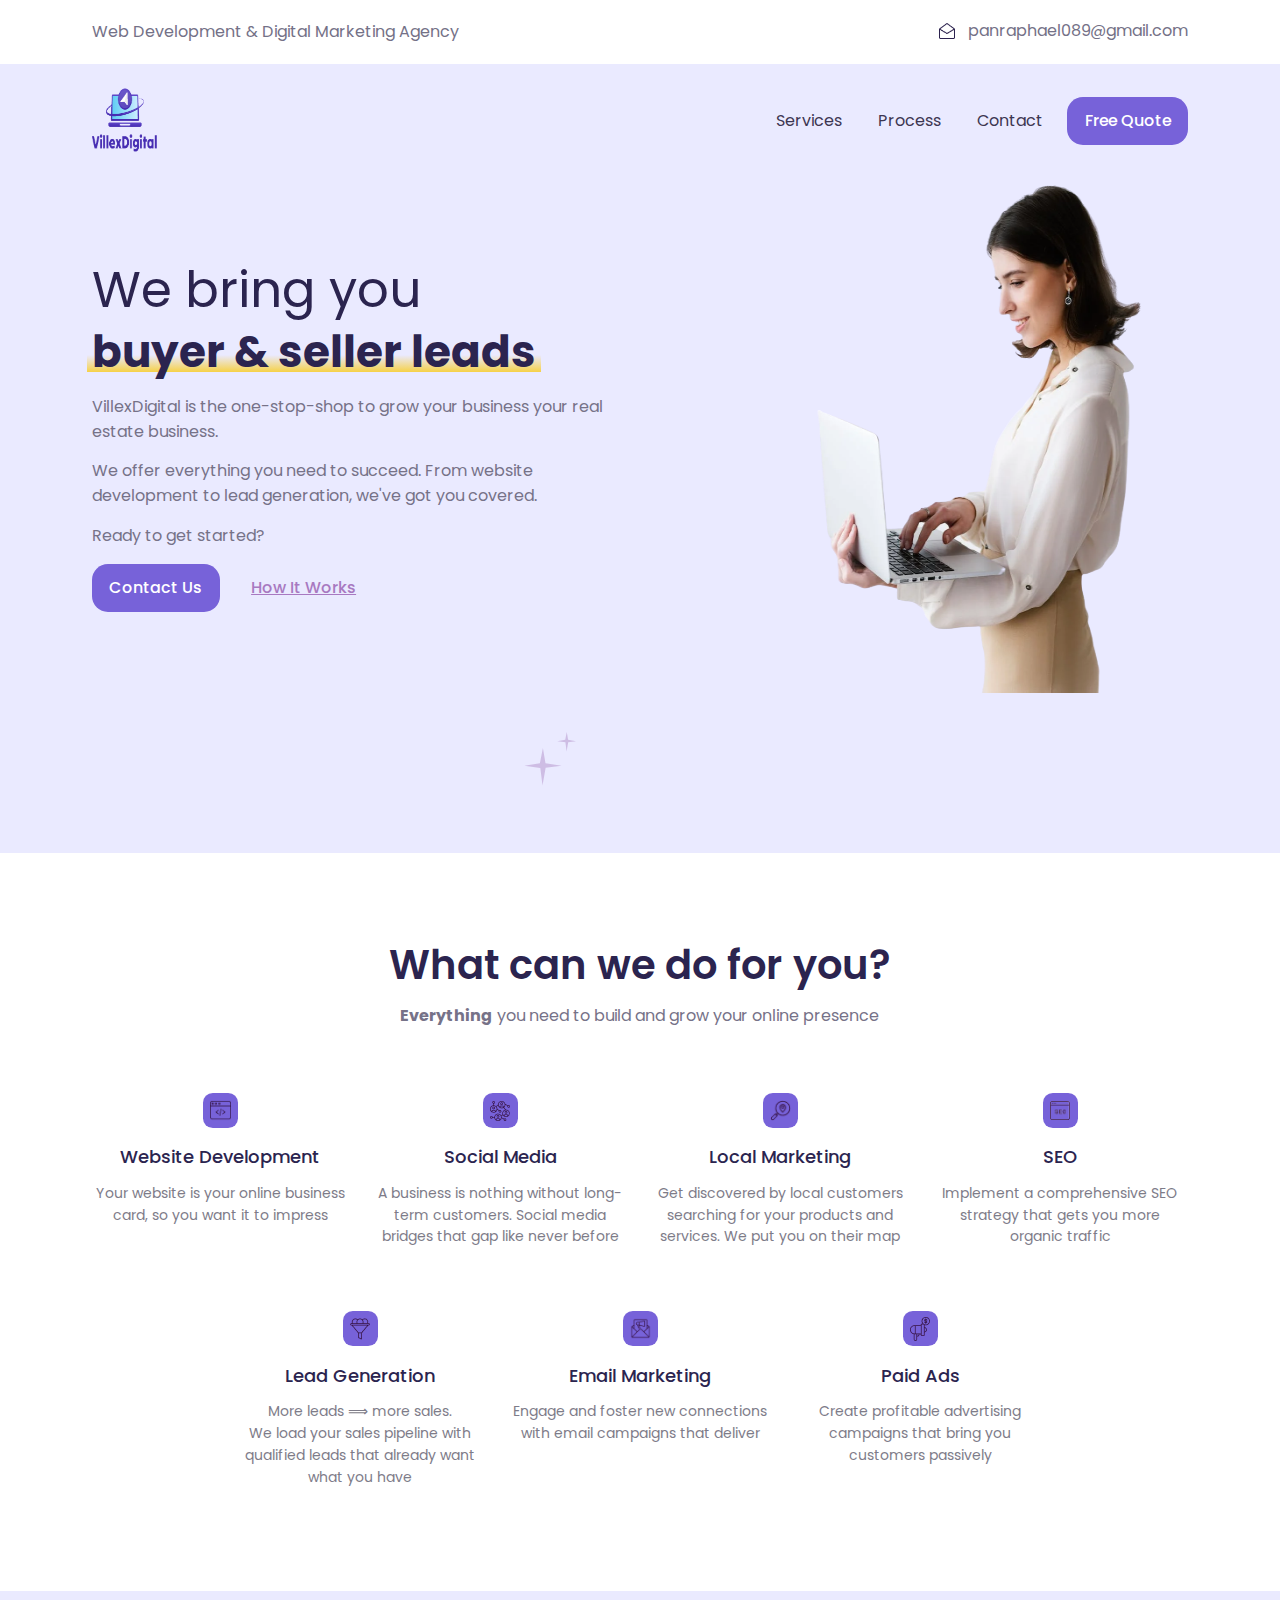
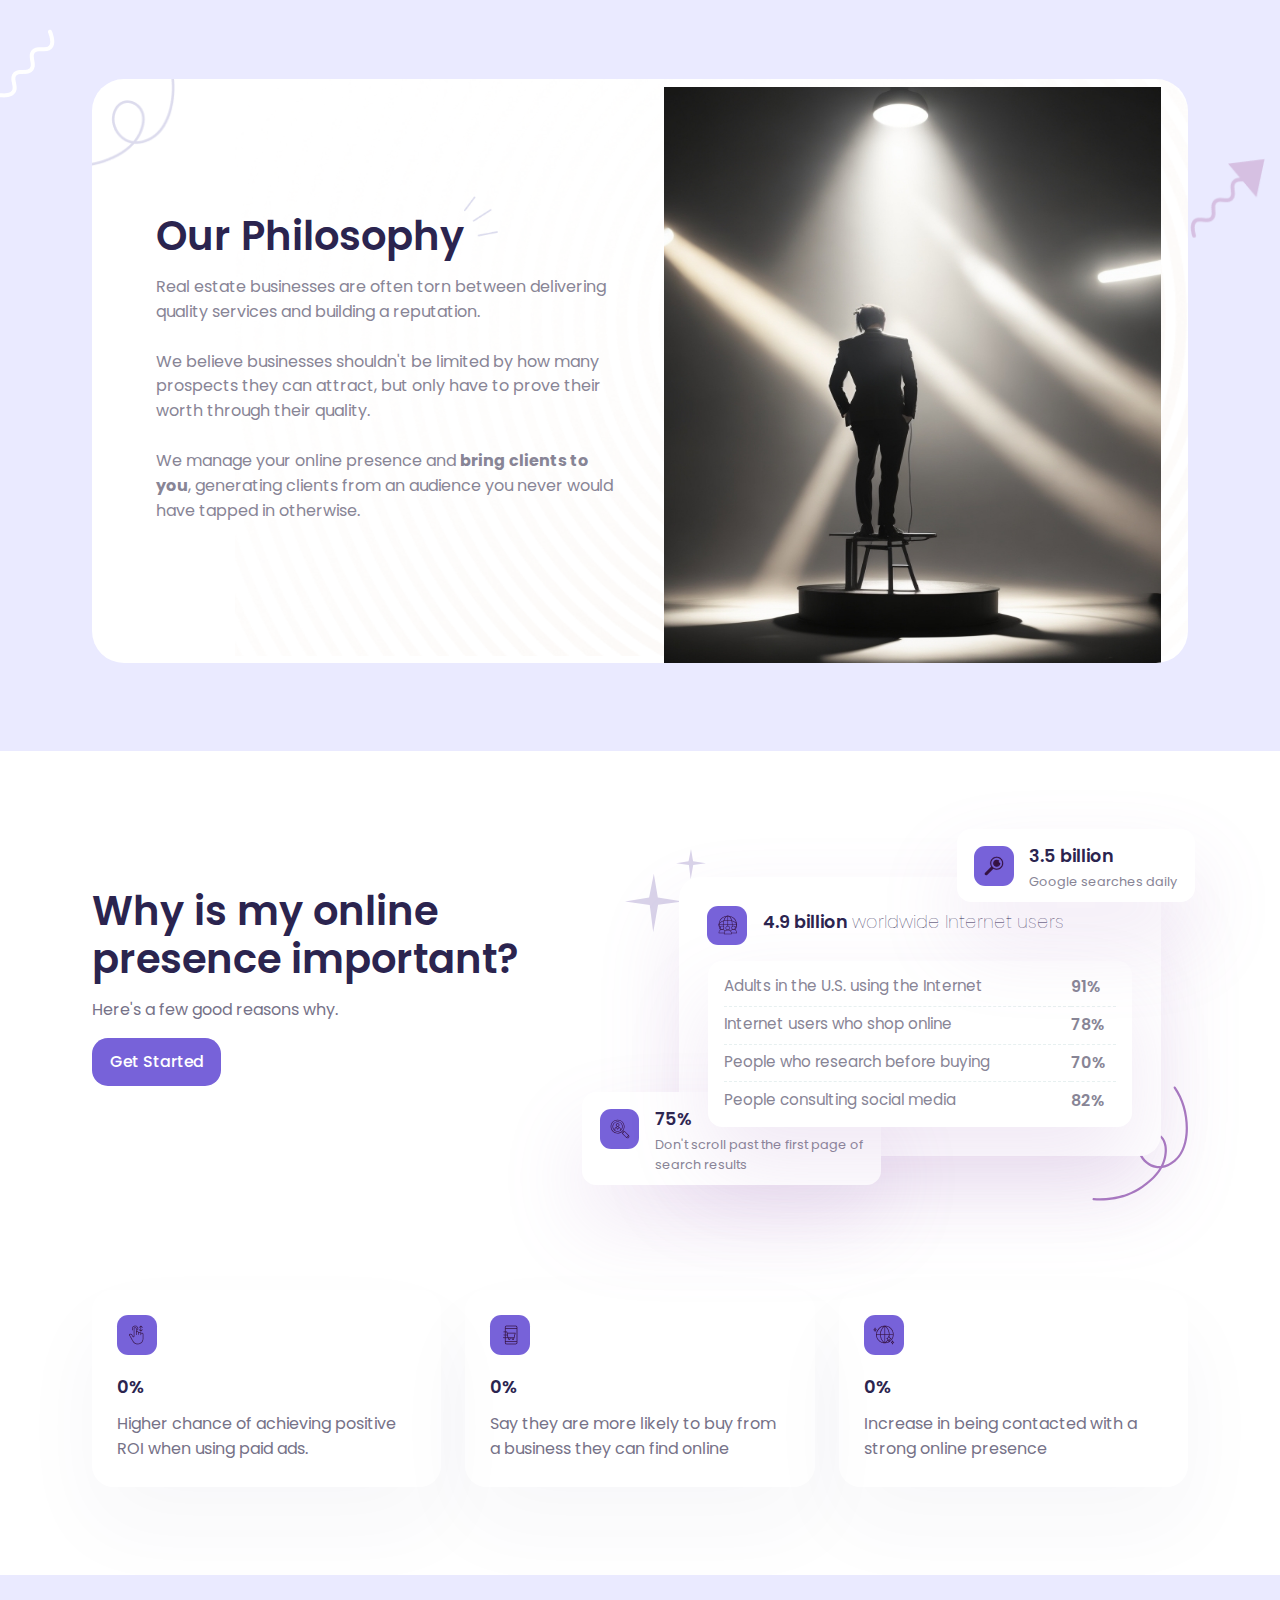
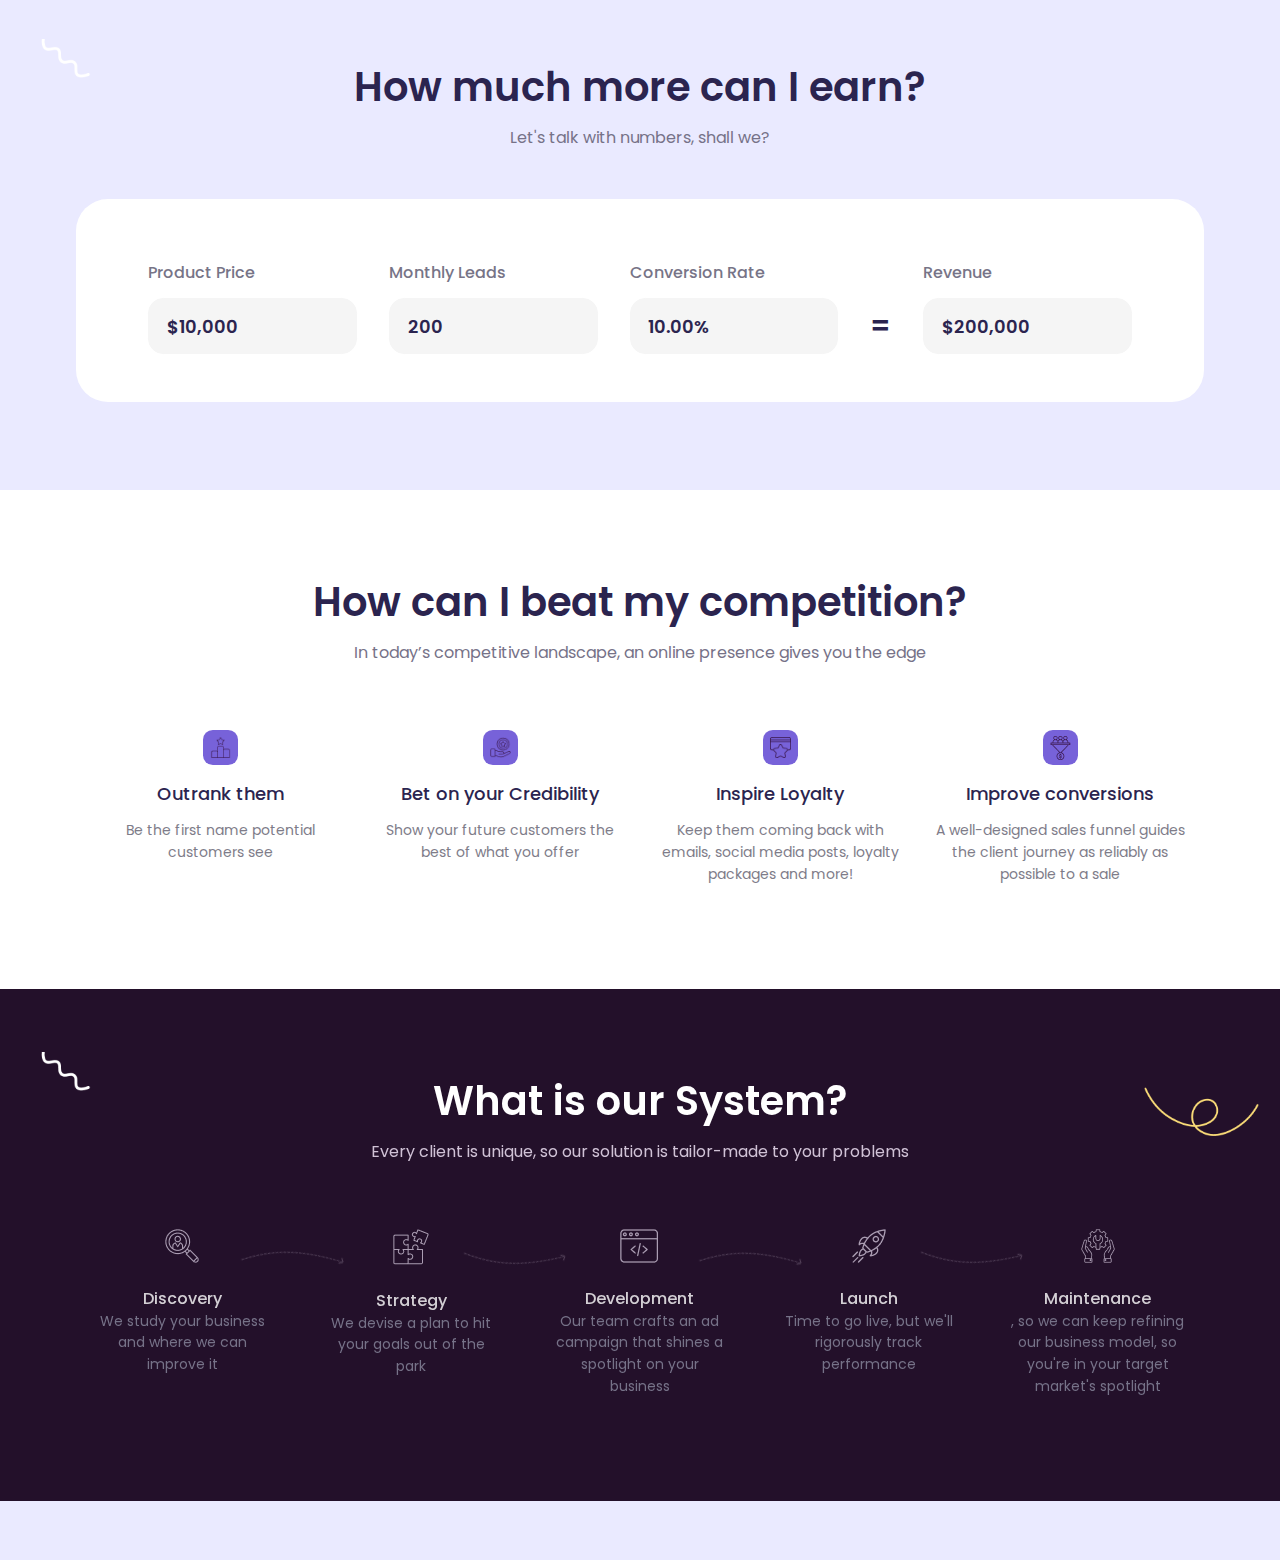
<file: index.html>
<html xmlns="http://www.w3.org/1999/xhtml" lang="en">

<head>
	<meta http-equiv="Content-Type" content="text/html; charset=utf-8" />
	<meta name="description" content="HTTrack is an easy-to-use website mirror utility. It allows you to download a World Wide website from the Internet to a local directory,building recursively all structures, getting html, images, and other files from the server to your computer. Links are rebuiltrelatively so that you can freely browse to the local site (works with any browser). You can mirror several sites together so that you can jump from one toanother. You can, also, update an existing mirror site, or resume an interrupted download. The robot is fully configurable, with an integrated help" />
	<meta name="keywords" content="httrack, HTTRACK, HTTrack, winhttrack, WINHTTRACK, WinHTTrack, offline browser, web mirror utility, aspirateur web, surf offline, web capture, www mirror utility, browse offline, local  site builder, website mirroring, aspirateur www, internet grabber, capture de site web, internet tool, hors connexion, unix, dos, windows 95, windows 98, solaris, ibm580, AIX 4.0, HTS, HTGet, web aspirator, web aspirateur, libre, GPL, GNU, free software" />
	<title>VillexDigital</title>
	<style type="text/css">
	<!--

body {
	margin: 0;  padding: 0;  margin-bottom: 15px;  margin-top: 8px;
	background: #77b;
}
body, td {
	font: 14px "Trebuchet MS", Verdana, Arial, Helvetica, sans-serif;
	}

#subTitle {
	background: #000;  color: #fff;  padding: 4px;  font-weight: bold; 
	}

#siteNavigation a, #siteNavigation .current {
	font-weight: bold;  color: #448;
	}
#siteNavigation a:link    { text-decoration: none; }
#siteNavigation a:visited { text-decoration: none; }

#siteNavigation .current { background-color: #ccd; }

#siteNavigation a:hover   { text-decoration: none;  background-color: #fff;  color: #000; }
#siteNavigation a:active  { text-decoration: none;  background-color: #ccc; }


a:link    { text-decoration: underline;  color: #00f; }
a:visited { text-decoration: underline;  color: #000; }
a:hover   { text-decoration: underline;  color: #c00; }
a:active  { text-decoration: underline; }

#pageContent {
	clear: both;
	border-bottom: 6px solid #000;
	padding: 10px;  padding-top: 20px;
	line-height: 1.65em;
	background-image: url(backblue.gif);
	background-repeat: no-repeat;
	background-position: top right;
	}

#pageContent, #siteNavigation {
	background-color: #ccd;
	}


.imgLeft  { float: left;   margin-right: 10px;  margin-bottom: 10px; }
.imgRight { float: right;  margin-left: 10px;   margin-bottom: 10px; }

hr { height: 1px;  color: #000;  background-color: #000;  margin-bottom: 15px; }

h1 { margin: 0;  font-weight: bold;  font-size: 2em; }
h2 { margin: 0;  font-weight: bold;  font-size: 1.6em; }
h3 { margin: 0;  font-weight: bold;  font-size: 1.3em; }
h4 { margin: 0;  font-weight: bold;  font-size: 1.18em; }

.blak { background-color: #000; }
.hide { display: none; }
.tableWidth { min-width: 400px; }

.tblRegular       { border-collapse: collapse; }
.tblRegular td    { padding: 6px;  background-image: url(fade.gif);  border: 2px solid #99c; }
.tblHeaderColor, .tblHeaderColor td { background: #99c; }
.tblNoBorder td   { border: 0; }
#bodyOuter {display: none;}

// -->
</style>

</head>

<table width="76%" border="0" align="center" cellspacing="0" cellpadding="0" class="tableWidth">
<tr class="blak">
<td>
	<table width="100%" border="0" align="center" cellspacing="1" cellpadding="0">
	<tr>
	<td colspan="6"> 
		<table width="100%" border="0" align="center" cellspacing="0" cellpadding="10">
		<tr> 
		<td id="pageContent"> 
<!-- ==================== End prologue ==================== -->

	<meta name="generator" content="VillexDigital">
	<TITLE>Local index - HTTrack</TITLE>
</HEAD>
<BODY id="bodyOuter">
<H1 ALIGN=Center>Index of locally available sites:</H1>
	<TABLE BORDER="0" WIDTH="100%" CELLSPACING="1" CELLPADDING="0">
		<TR>
			<TD BACKGROUND="fade.gif">
				&middot;
					<A HREF="landing/index.html">
						landing/index.html
					</A>		
			</TD>
		</TR>
	</TABLE>
	<BR>
	<BR>
	<BR>
  	<H6 ALIGN="RIGHT">
	<meta HTTP-EQUIV="Refresh" CONTENT="0; URL=landing/index.html">


<!-- ==================== Start epilogue ==================== -->
		</td>
		</tr>
		</table>
	</td>
	</tr>
	</table>
</td>
</tr>
</table>

<table width="76%" border="0" align="center" valign="bottom" cellspacing="0" cellpadding="0">
	<tr>
	<td id="footer"><small>&copy; 2008 Xavier Roche & other contributors - Web Design: Leto Kauler.</small></td>
	</tr>
</table>

</body>

</html>
</file>
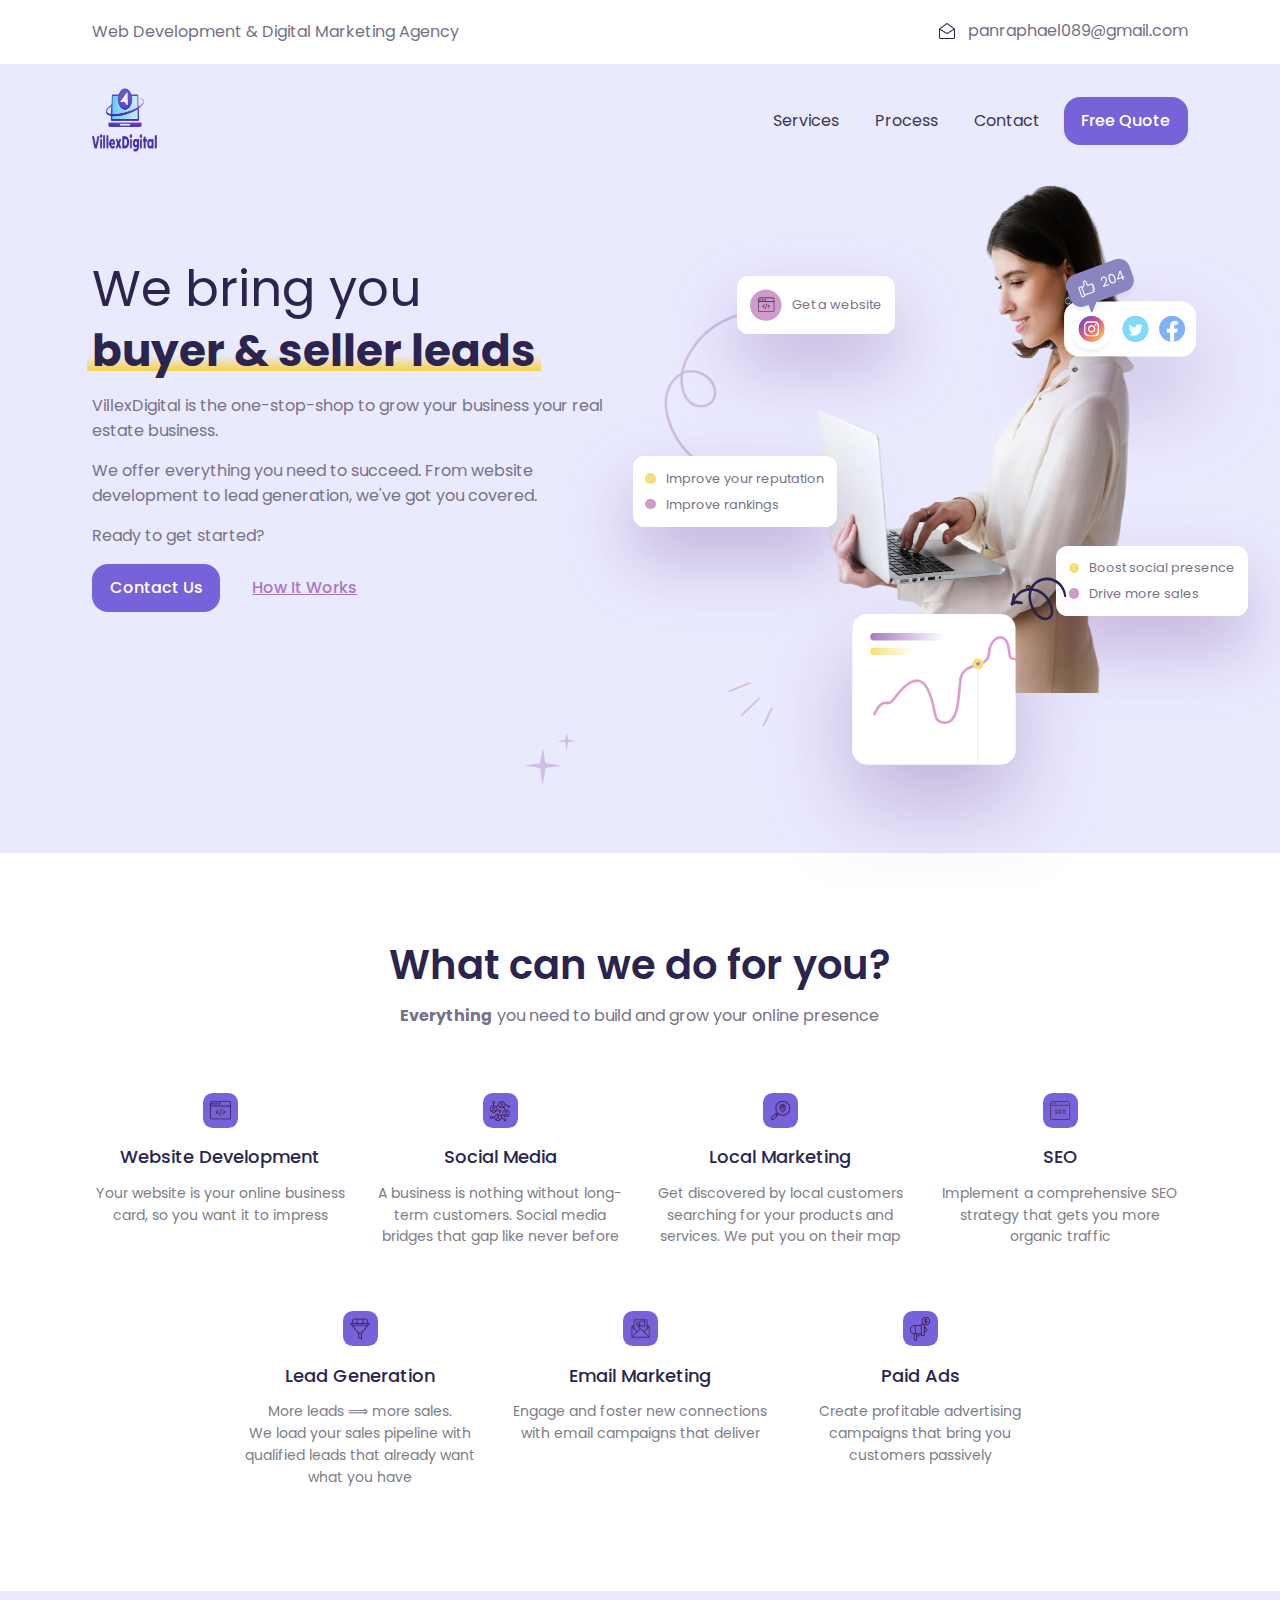
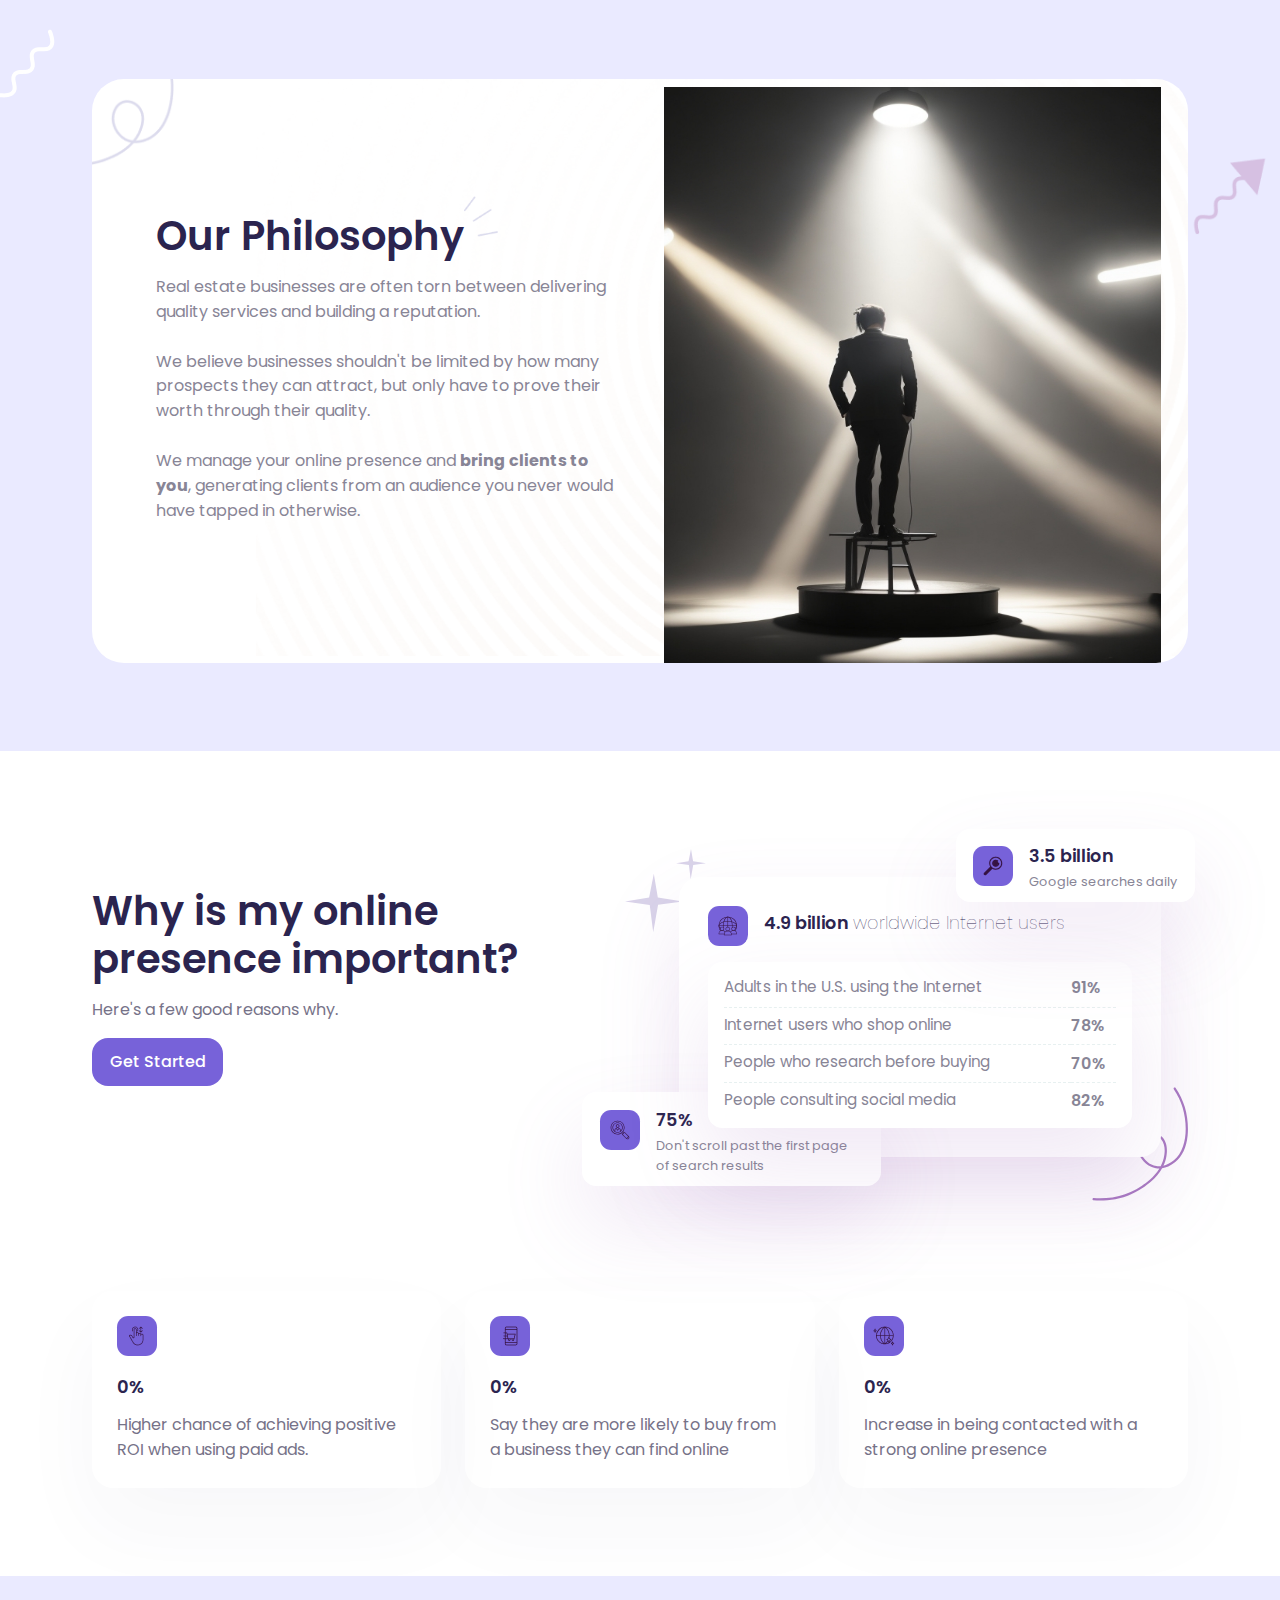
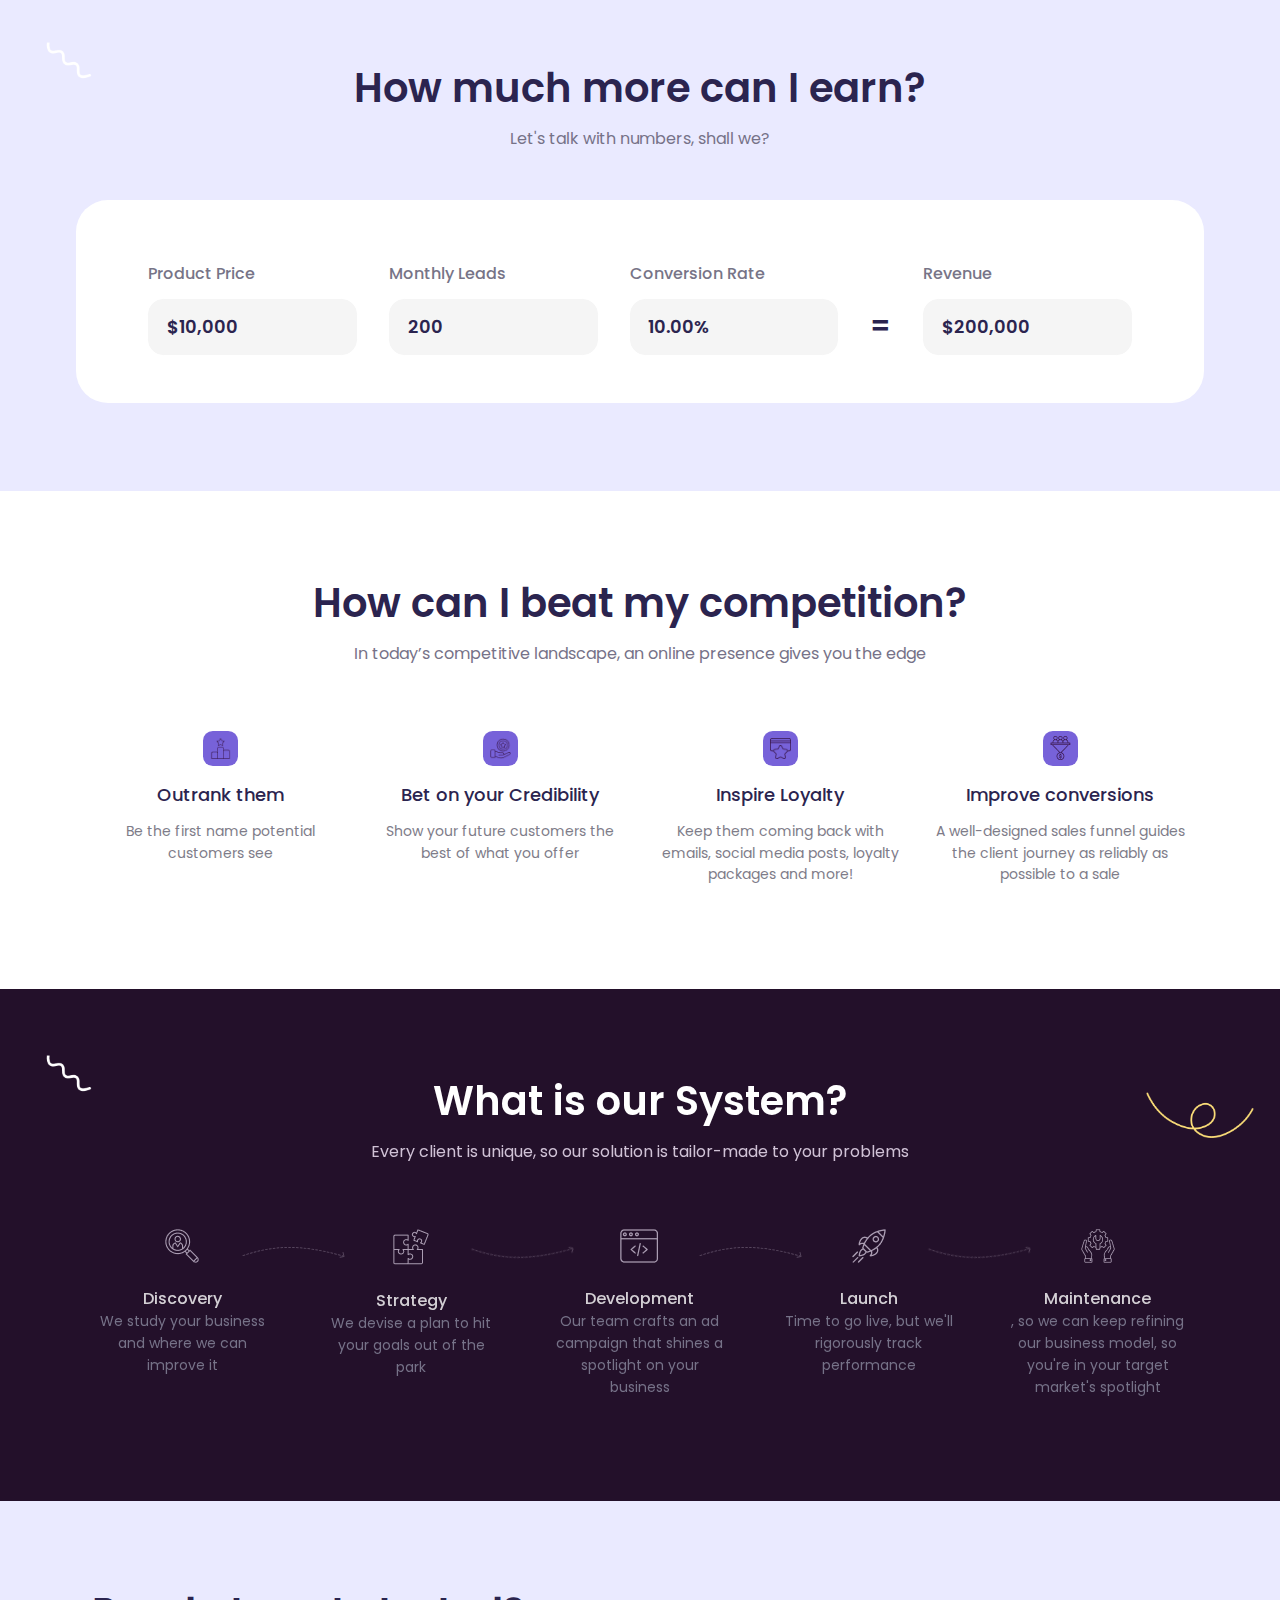
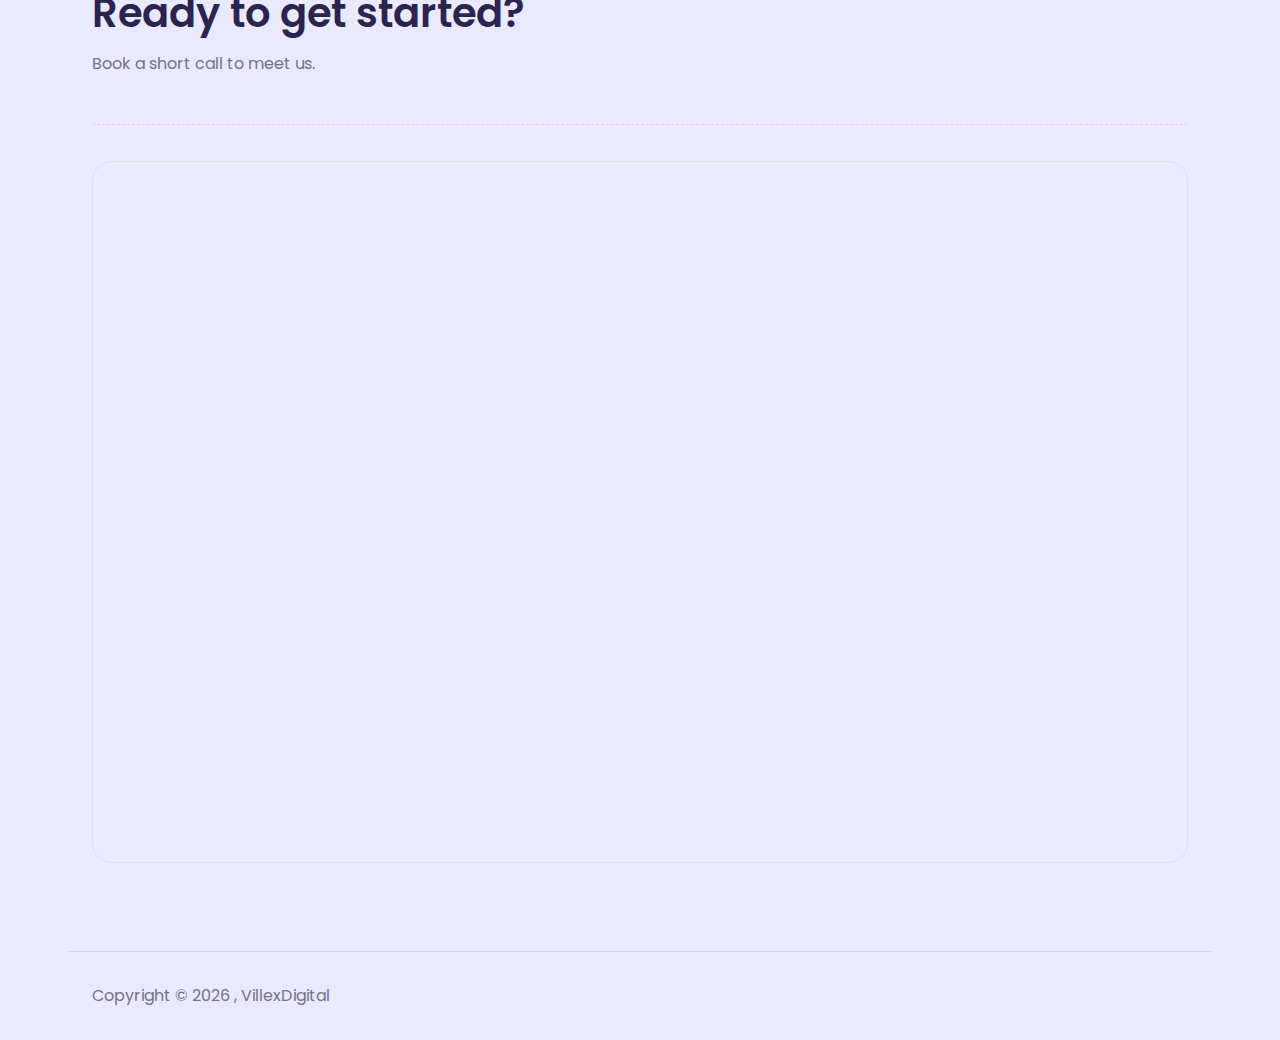
<file: landing/index.html>
<!DOCTYPE html>
<html xmlns="http://www.w3.org/1999/xhtml" lang="en">
<head>

   <!--======== META TAGS ========-->
   <meta charset="UTF-8" />
   <meta http-equiv="X-UA-Compatible" content="IE=edge" />
   <meta name="viewport" content="width=device-width, initial-scale=1.0" />

   <!--======== CSS ========-->
   <link rel="stylesheet" href="theme/agency-1/default/assets/css/bootstrap.min.css" />
   <link rel="stylesheet" href="theme/agency-1/default/assets/css/nice-select2.css" />
   <link rel="stylesheet" href="theme/agency-1/default/assets/css/style.css" />
   <link rel="stylesheet" href="theme/agency-1/default/assets/css/responsive.css" />

   <!--======== TITLE ICON ========-->
   <link rel="shortcut icon" href="theme/agency-1/default/assets/img/logo/logo-icon.png" type="image/x-icon" />
   <title>VillexDigital</title>
   
   <meta charset="UTF-8" />
   <meta name="description" content="We are a full-service web development and digital marketing agency." />
   <meta name="keywords" content="agency, web development, digital marketing, reputation management, content marketing, social media, video marketing, local marketing, SEO, lead generation, email marketing, paid advertising, online advertising, online branding, website design" />
   <meta name="robots" content="index,follow" />
   <meta name="author" content="LeadSwift" />
   <meta name="viewport" content="width=device-width, initial-scale=1.0" />
  <link rel="icon" type="image/x-icon" href="../i.imgur.com/nTweee5.png">
<style>
						  .hero-area, .header-content, .about-area, .calculation-area, .contact-area, .footer-area {
							background: #eaeaff !important;
						  }
						  .site-btn, .service-icon, .checkbox-wrap #checkbox:checked ~ label .checkbox {
							background: #7762d9 !important;
						  }
						  body {
							background: #ffffff !important;
						  }
						</style></head>

<body>
<!--======== HEADER AREA ========--><header class="header-area">
<div class="header-top-wrapper d-none d-md-block">
<div class="container">
<div class="header-top inline-list justify-content-between align-items-center">
<div class="header-top-left">Web Development &amp; Digital Marketing Agency</div>
<div class="header-top-right"><a class="agency-email-href" href="mailto:panraphael089@gmail.com"><img src="theme/agency-1/default/assets/img/icon/envalope.png" alt="" /> panraphael089@gmail.com</a></div>
</div>
</div>
</div>
<div class="header-content">
<div class="container">
<div class="row align-items-center">
<div class="col">
<div class="logo">
<div class="logo-zoom"><img src="../raw.githubusercontent.com/Pan-Raphael/villexdigital/main/others/logos/logo2-nobg.png" alt="" width="66" height="66" style="float: left;" /></div>
</div>
</div>
<div class="col">
<div class="inline-list align-items-center g-0 g-md-1 justify-content-end">
<div class="mainmenu d-none d-md-inline-block text-center">
<ul>
<li><a href="#services">Services</a></li>
<li><a href="#process">Process</a></li>
<li><a href="#contact">Contact</a></li>
</ul>
</div>
<a href="#contact" class="site-btn">Free Quote</a> <button class="humberger-bar g-2 d-md-none"> <span></span> <span></span> <span></span> </button></div>
</div>
</div>
</div>
</div>
</header>
<div class="sidebar-slide-overlay d-md-none"></div>
<div class="sidebar-slide d-md-none"><button class="humberger-bar d-md-none"> <span></span> <span></span> <span></span> </button>
<div class="sidebar-menu">
<div class="logo-mobile">
<div class="logo-mobile-zoom"><img src="theme/agency-1/default/assets/img/logo/logo.svg" alt="" />
<div class="logo-mobile-name"><span class="agency-name">VillexDigital</span></div>
</div>
</div>
</div>
<div class="sidebar-others"><a href="#contact" class="site-btn">Free Quote</a></div>
</div>
<!--======== HEADER AREA// ========--> <!--======== MAIN BODY ========--><main><!--======== HERO-AREA ========-->
<section class="hero-area"><img src="theme/agency-1/default/assets/img/hero/starts.svg" alt="" class="el-absolute bottom-center" />
<div class="container">
<div class="row align-items-center gx-0 g-5">
<div class="col-md-6">
<div class="section-content">
<h1>We bring you <b><small>buyer & seller leads</small></b></h1>
<p><span class="agency-name">VillexDigital</span> is the one-stop-shop to grow your business your real estate business.</p>
<p>We offer everything you need to succeed. From website development to lead generation, we've got you covered.</p>
<p>Ready to get started?</p>
<div class="mt-md-30 mt-xs-20"></div>
<div class="inline-list align-items-center g-2 g-md-3"><a href="#contact" class="site-btn">Contact Us</a> <a href="#services" class="text-link">How it works</a></div>
</div>
</div>
<div class="col-md-6">
<div class="hero-content-box position-relative"><img src="theme/agency-1/default/assets/img/hero/shape-1.svg" alt="" class="el-absolute" />
<div class="boxed-text el-absolute">
<ul>
<li><img src="theme/agency-1/default/assets/img/hero/circle-icon.svg" alt="" />Get a website</li>
</ul>
</div>
<div class="boxed-text el-absolute">
<ul>
<li><span class="dot" style="background-color: #fbdd78;"></span> Improve your reputation</li>
<li><span class="dot" style="background-color: #cf9bc8;"></span> Improve rankings</li>
</ul>
</div>
<div class="boxed-text el-absolute bottom-right">
<ul>
<li><span class="dot" style="background-color: #fbdd78;"></span> Boost social presence</li>
<li><span class="dot" style="background-color: #cf9bc8;"></span> Drive more sales</li>
</ul>
</div>
<img src="theme/agency-1/default/assets/img/hero/shape-2.svg" alt="" class="el-absolute bottom-right" /> <img src="theme/agency-1/default/assets/img/hero/graph.svg" alt="" class="el-absolute bottom-right" /> <img src="theme/agency-1/default/assets/img/hero/social.svg" alt="" class="el-absolute top-right" /> <img src="theme/agency-1/default/assets/img/hero/follower.svg" alt="" class="el-absolute top-right" /> <img src="theme/agency-1/default/assets/img/hero/rays.svg" alt="" class="el-absolute bottom-left" /> <img src="../raw.githubusercontent.com/Pan-Raphael/villexdigital/main/others/image2-nobg.png" alt="" class="man" width="484" height="515" /></div>
</div>
</div>
</div>
</section>
<!--======== HERO-AREA// ========--> <!--======== SERVICE-AREA ========-->
<section class="service-area section-padding" id="services">
<div class="container">
<div class="row justify-content-center">
<div class="col-md-10">
<div class="section-title text-center">
<h2>What can we do for you?</h2>
<p><b>Everything</b> you need to build and grow your online presence</p>
</div>
</div>
</div>
<div class="row row-cols-md-4 row-cols-1 gy-md-5 gy-4 justify-content-center">
<div class="col">
<div class="service-item text-center">
<div class="service-icon"><img src="theme/agency-1/default/assets/img/service/1.png" alt="" /></div>
<h5>Website Development</h5>
<p>Your website is your online business card, so you want it to impress</p>
</div>
</div>
<div class="col">
<div class="service-item text-center">
<div class="service-icon"><img src="theme/agency-1/default/assets/img/service/4.png" alt="" /></div>
<h5>Social Media</h5>
<p>A business is nothing without long-term customers. Social media bridges that gap like never before</p>
</div>
</div>
<div class="col">
<div class="service-item text-center">
<div class="service-icon"><img src="theme/agency-1/default/assets/img/service/6.png" alt="" /></div>
<h5>Local Marketing</h5>
<p>Get discovered by local customers searching for your products and services. We put you on their map</p>
</div>
</div>
<div class="col">
<div class="service-item text-center">
<div class="service-icon"><img src="theme/agency-1/default/assets/img/service/7.png" alt="" /></div>
<h5>SEO</h5>
<p>Implement a comprehensive SEO strategy that gets you more organic traffic</p>
</div>
</div>
<div class="col">
<div class="service-item text-center">
<div class="service-icon"><img src="theme/agency-1/default/assets/img/service/8.png" alt="" /></div>
<h5>Lead Generation</h5>
<p>More leads ⟹ more sales.<br />We load your sales pipeline with qualified leads that already want what you have</p>
</div>
</div>
<div class="col">
<div class="service-item text-center">
<div class="service-icon"><img src="theme/agency-1/default/assets/img/service/9.png" alt="" /></div>
<h5>Email Marketing</h5>
<p>Engage and foster new connections with email campaigns that deliver</p>
</div>
</div>
<div class="col">
<div class="service-item text-center">
<div class="service-icon"><img src="theme/agency-1/default/assets/img/service/10.png" alt="" /></div>
<h5>Paid Ads</h5>
<p>Create profitable advertising campaigns that bring you customers passively</p>
</div>
</div>
</div>
</div>
</section>

<!--======== SERVICE-AREA// ========--> <!--======== ABOUT-AREA ========-->
<section class="about-area section-padding"><img src="theme/agency-1/default/assets/img/about/shape-wave.png" alt="" class="el-absolute" /> <img src="theme/agency-1/default/assets/img/about/shape-2.png" alt="" class="el-absolute top-right" />
<div class="container">
<div class="about-content position-relative"><img src="theme/agency-1/default/assets/img/about/shape-1.png" alt="" class="el-absolute" /> <img src="theme/agency-1/default/assets/img/about/patturn.png" alt="" class="el-bg" />
<div class="row g-1 g-md-4 g-lg-5 align-items-center">
<div class="col-md-6">
<div class="section-content">
<h2 class="position-relative">Our Philosophy <img src="theme/agency-1/default/assets/img/about/shape-ray.png" alt="" class="el-absolute top-right" /></h2>
<p>Real estate businesses are often torn between delivering quality services and building a reputation.<br /><br />We believe businesses shouldn't be limited by how many prospects they can attract, but only have to prove their worth through their quality.<br /><br />We manage your online presence and <strong>bring clients to you</strong>, generating clients from an audience you never would have tapped in otherwise.</p>
</div>
</div>
<div class="col-md-6">
<div class="section-img text-center"><img src="../raw.githubusercontent.com/Pan-Raphael/villexdigital/main/others/image4.jpg" alt="" width="275" height="576" style="display: block; margin-left: auto; margin-right: auto;" /></div>
</div>
</div>
</div>
</div>
</section>

<!--======== ABOUT-AREA// ========--> <!--======== ANALYZE-AREA ========-->
<section class="analyze-area section-padding">
<div class="container">
<div class="row">
<div class="col-md-6">
<div class="section-content text-center text-md-start mt-md-5">
<h2>Why is my online presence important?</h2>
<p>Here's a few good reasons why.</p>
<div class="mt-xs-20 mt-md-30"></div>
<a href="#" class="site-btn">Get started</a></div>
</div>
<div class="col-md-6">
<div class="analyze-bx-wrap position-relative"><img src="theme/agency-1/default/assets/img/analyze/star.svg" alt="" class="el-absolute" /> <img src="theme/agency-1/default/assets/img/analyze/line.svg" alt="" class="el-absolute bottom-right" />
<div class="analyze-bx position-relative">
<div class="analyze-bx-title inline-list g-1 g-md-2 align-items-center">
<div class="service-icon"><img src="theme/agency-1/default/assets/img/analyze/2.svg" alt="" /></div>
<div class="analyze-title-text flex-1">
<h5>4.9 billion <span style="font-weight: 100;">worldwide Internet users</span></h5>
</div>
</div>
<div class="analyze-bx-title analyze-shadow inline-list g-1 g-md-2 el-absolute top-right">
<div class="service-icon"><img src="theme/agency-1/default/assets/img/analyze/3.svg" alt="" /></div>
<div class="analyze-title-text flex-1">
<h5>3.5 billion</h5>
<p>Google searches daily</p>
</div>
</div>
<div class="analyze-bx-title analyze-shadow inline-list g-1 g-md-2 el-absolute bottom-left">
<div class="service-icon"><img src="theme/agency-1/default/assets/img/analyze/1.svg" alt="" /></div>
<div class="analyze-title-text flex-1">
<h5>75%</h5>
<p>Don't scroll past the first page of search results</p>
</div>
</div>
<div class="analyze-table mt-3">
<table class="table">
<tbody>
<tr>
<td>Adults in the U.S. using the Internet</td>
<td>91%</td>
</tr>
<tr>
<td>Internet users who shop online</td>
<td>78%</td>
</tr>
<tr>
<td>People who research before buying</td>
<td>70%</td>
</tr>
<tr>
<td>People consulting social media</td>
<td>82%</td>
</tr>
</tbody>
</table>
</div>
</div>
</div>
</div>
</div>
<div class="row row-cols-md-3 row-cols-1 g-4">
<div class="col">
<div class="analyze-item">
<div class="service-icon"><img src="theme/agency-1/default/assets/img/analyze/1.png" alt="" /></div>
<h5><span class="counting" data-target="200">0</span>%</h5>
<p>Higher chance of achieving positive ROI when using paid ads.</p>
</div>
</div>
<div class="col">
<div class="analyze-item">
<div class="service-icon"><img src="theme/agency-1/default/assets/img/analyze/2.png" alt="" /></div>
<h5><span class="counting" data-target="60">0</span>%</h5>
<p>Say they are more likely to buy from a business they can find online</p>
</div>
</div>
<div class="col">
<div class="analyze-item">
<div class="service-icon"><img src="theme/agency-1/default/assets/img/analyze/3.png" alt="" /></div>
<h5><span class="counting" data-target="330">0</span>%</h5>
<p>Increase in being contacted with a strong online presence</p>
</div>
</div>
</div>
</div>
</section>
<!--======== ANALYZE-AREA// ========--> <!--======== CALCULATION-AREA ========-->
<section class="calculation-area section-padding bg-attachment" style="background-image: url('theme/agency-1/default/assets/img/calculation/patturn.png');"><img src="theme/agency-1/default/assets/img/about/shape-wave.png" alt="" class="el-absolute" />
<div class="container">
<div class="row justify-content-center d-none d-md-flex">
<div class="col-md-8 col-lg-10">
<div class="section-title text-center">
<h2>How much more can I earn?</h2>
<p>Let's talk with numbers, shall we?</p>
</div>
</div>
</div>
<div class="calculation-content inline-list align-items-end g-3 justify-content-center position-relative"><img src="theme/agency-1/default/assets/img/about/shape-1.png" alt="" class="el-absolute d-md-none" /> <img src="theme/agency-1/default/assets/img/about/shape-2.png" alt="" class="el-absolute bottom-right d-md-none" />
<div class="section-title text-center d-md-none">
<h2>How much more can I make?</h2>
<p>Use this calculator to find out:</p>
</div>
<div class="calculation-item">
<h6>Product Price</h6>
<input type="text" value="$10,000" id="product-price" /></div>
<div class="calculation-item">
<h6>Monthly Leads</h6>
<input type="text" value="200" id="monthly-visitors" /></div>
<div class="calculation-item">
<h6>Conversion Rate</h6>
<input type="text" value="10.00%" id="conversion-rate" /></div>
<div class="calculation-equal">
<h4>=</h4>
</div>
<div class="calculation-item">
<h6>Revenue</h6>
<input type="text" value="$200,000" id="revenue" disabled="disabled" /></div>
</div>
</div>
</section>
<!--======== CALCULATION-AREA// ========--> <!--======== SERVICE-AREA ========-->
<section class="service-area section-padding">
<div class="container">
<div class="row justify-content-center">
<div class="col-md-8 col-lg-10">
<div class="section-title text-center">
<h2>How can I beat my competition?</h2>
<p>In today&rsquo;s competitive landscape, an online presence gives you the edge</p>
</div>
</div>
</div>
<div class="row row-cols-md-4 row-cols-1 gy-4 gy-md-5 justify-content-center">
<div class="col">
<div class="service-item text-center">
<div class="service-icon"><img src="theme/agency-1/default/assets/img/service/11.png" alt="" /></div>
<h5>Outrank them</h5>
<p>Be the first name potential customers see</p>
</div>
</div>
<div class="col">
<div class="service-item text-center">
<div class="service-icon"><img src="theme/agency-1/default/assets/img/service/13.png" alt="" /></div>
<h5>Bet on your Credibility</h5>
<p>Show your future customers the best of what you offer</p>
</div>
</div>
<div class="col">
<div class="service-item text-center">
<div class="service-icon"><img src="theme/agency-1/default/assets/img/service/16.png" alt="" /></div>
<h5>Inspire Loyalty</h5>
<p>Keep them coming back with emails, social media posts, loyalty packages and more!</p>
</div>
</div>
<div class="col">
<div class="service-item text-center">
<div class="service-icon"><img src="theme/agency-1/default/assets/img/service/19.png" alt="" /></div>
<h5>Improve conversions</h5>
<p>A well-designed sales funnel guides the client journey as reliably as possible to a sale</p>
</div>
</div>
</div>
</div>
</section>
<!--======== SERVICE-AREA// ========--> <!--======== FEATURE-AREA ========-->
<section class="feature-area section-padding" style="background-color: #23102a;" id="process"><img src="theme/agency-1/default/assets/img/about/shape-wave.png" alt="" class="el-absolute" /> <img src="theme/agency-1/default/assets/img/feature/shape.png" alt="" class="el-absolute top-right" />
<div class="container">
<div class="row justify-content-center">
<div class="col-md-8">
<div class="section-title white-content text-center">
<h2>What is our System?</h2>
<p>Every client is unique, so our solution is tailor-made to your problems</p>
</div>
</div>
</div>
<div class="row row-cols-md-5 row-cols-1 g-5">
<div class="col">
<div class="feature-item text-center">
<div class="feature-img"><img src="theme/agency-1/default/assets/img/feature/1.png" alt="" /></div>
<a href="#">Discovery</a>
<p>We study your business and where we can improve it</p>
<img src="theme/agency-1/default/assets/img/feature/dash-long-arrow.svg" alt="" class="el-absolute" /></div>
</div>
<div class="col">
<div class="feature-item text-center">
<div class="feature-img"><img src="theme/agency-1/default/assets/img/feature/2.png" alt="" /></div>
<a href="#">Strategy</a>
<p>We devise a plan to hit your goals out of the park</p>
<img src="theme/agency-1/default/assets/img/feature/dash-long-arrow.svg" alt="" class="el-absolute" /></div>
</div>
<div class="col">
<div class="feature-item text-center">
<div class="feature-img"><img src="theme/agency-1/default/assets/img/feature/3.png" alt="" /></div>
<a href="#">Development</a>
<p>Our team crafts an ad campaign that shines a spotlight on your business</p>
<img src="theme/agency-1/default/assets/img/feature/dash-long-arrow.svg" alt="" class="el-absolute" /></div>
</div>
<div class="col">
<div class="feature-item text-center">
<div class="feature-img"><img src="theme/agency-1/default/assets/img/feature/4.png" alt="" /></div>
<a href="#">Launch</a>
<p>Time to go live, but we'll rigorously track performance</p>
<img src="theme/agency-1/default/assets/img/feature/dash-long-arrow.svg" alt="" class="el-absolute" /></div>
</div>
<div class="col">
<div class="feature-item text-center">
<div class="feature-img"><img src="theme/agency-1/default/assets/img/feature/5.png" alt="" /></div>
<a href="#">Maintenance</a>
<p>, so we can keep refining our business model, so you're in your target market's spotlight</p>
<img src="theme/agency-1/default/assets/img/feature/dash-long-arrow.svg" alt="" class="el-absolute" /></div>
</div>
</div>
</div>
</section>

<!--======== FEATURE-AREA// ========--> <!--======== CONTACT-AREA ========-->
<section class="contact-area section-padding" style="background-color: var(--theme-light);" id="contact">
<div class="container">
<div class="row g-4">
<!-- <div class="col-md-6"> -->
<div class="section-content">
<div class="section-title d-none d-md-block">
<h2>Ready to get started?</h2>
<!-- <p>Fill out the form and we&rsquo;ll get in touch with you.<br />Or book a short call to meet us.</p> -->
<p>Book a short call to meet us.</p>
</div>

<div class="testimony-slider text-center text-md-start" style="border-radius: 20px !important; border: 1px solid #dfdfdf !important;">
  <!-- Calendly inline widget begin -->
<div class="calendly-inline-widget" data-url="https://calendly.com/pan-raphael/discovery" style="min-width: 80%; height: 700px;"></div>
<script type="text/javascript" src="../assets.calendly.com/assets/external/widget.js" async=""></script>
  <!-- Calendly inline widget end -->
<div class="testimony-slide">
<div class="testimony-body">
<h5 class="position-relative">Why do customer use <span class="agency-name">VillexDigital</span>? <img src="theme/agency-1/default/assets/img/contact/icon.png" alt="" class="el-absolute top-right" /></h5>
<p><i><q>Gone are the good old days of just walking into the business next door. When people search, <span class="agency-name">VillexDigital</span> makes sure your business get shown!</q></i></p>
</div>
<h6>Larry T.</h6>
<p class="sm-text">HVAC Contractor</p>
</div>
<div class="testimony-slide">
<div class="testimony-body">
<h5 class="position-relative">Why do customer use <span class="agency-name">VillexDigital</span>? <img src="theme/agency-1/default/assets/img/contact/icon.png" alt="" class="el-absolute top-right" /></h5>
<p><i><q>Customers judge a business by their social presence, but who has time to manage that? <span class="agency-name">VillexDigital</span> makes you Insta-famous while you focus on the important stuff!</q></i></p>
</div>
<h6>Vivian H.</h6>
<p class="sm-text">Medical Spa Owner</p>
</div>
<div class="testimony-slide">
<div class="testimony-body">
<h5 class="position-relative">Why do customer use <span class="agency-name">VillexDigital</span>? <img src="theme/agency-1/default/assets/img/contact/icon.png" alt="" class="el-absolute top-right" /></h5>
<p><i><q>Who knew building a website with <span class="agency-name">VillexDigital</span> could be a two-for-one deal? It attracts customers but also automates mundane tasks like scheduling. Amazing!</q></i></p>
</div>
<h6>Julie V.</h6>
<p class="sm-text">Hair Styl</p>
</div>
</div>
</div>
</div>
<div class="col-md-6">
<div class="contact-form-wrap">
<div class="section-title d-md-none">
<h2>Ready to get started?</h2>
</div>

<!-- <div class="contact-form"><form id="contact-form" action="https://villexdigital.com/submit.php" method="post">
<h5>Tell us about you ...</h5>
<div class="row g-3 g-lg-4">
<div class="col-md-6"><input type="text" name="full_name" placeholder="Name" /></div>
<div class="col-md-6"><input type="email" name="email" placeholder="Email" /></div>
<div class="col-md-6"><input type="tel" name="phone" placeholder="Phone" /></div>
<div class="col-md-6"><select class="form-select" name="services[]" multiple="multiple">
<option value="website_development">Website development</option>
<option value="reputation_management">Reputation management</option>
<option value="content_marketing">Content marketing</option>
<option value="social_media">Social media</option>
<option value="video_marketing">Video marketing</option>
<option value="local_marketing">Local marketing</option>
<option value="seo">SEO</option>
<option value="lead_generation">Lead generation</option>
<option value="email_marketing">Email marketing</option>
<option value="paid_ads">Paid ads</option>
<option value="other">Other</option>
</select></div>
<div class="col-md-12"><textarea name="message" placeholder="Message"></textarea></div>
<div class="col-md-12">
<div class="checkbox-wrap"><input type="checkbox" name="marketing" id="checkbox" /> <label for="checkbox" class="inline-list g-2"> <span class="checkbox"></span> <span class="flex-1">Yes, I'd like to receive occasional marketing emails from <span class="agency-name">VillexDigital</span>. I recognize I have the right to opt out at any time.</span> </label></div>
</div>
<div class="col-md-12" style="display: none;">
  --- Honeypot field to trap spam bots
<label for="leaveblank">Do not fill out this field</label> <input type="text" name="leaveblank" id="leaveblank" autocomplete="off" tabindex="-1" /> <label for="donothing">Do not fill out this field either</label> <input type="text" name="donothing" id="donothing" autocomplete="off" tabindex="-1" /></div>
<div class="col-md-12"><input type="hidden" name="token" id="token" value="" /> <input type="hidden" name="arrival" id="arrival" value="" /> <button type="submit" id="submit-btn" class="site-btn w-100">Submit</button>
<div id="contact-form-error"></div>
</div>
</div>
</form></div>
</div>
</div>
</div>
</div>
</section> -->


<!--======== CONTACT-AREA// ========--></main><!--======== MAIN BODY// ========--> <!--======== FOOTER AREA ========--><footer class="footer-area" style="background-color: var(--theme-light);">
<div class="container">
<div class="copyright inline-list justify-content-between align-items-center">
<div class="copyright-text">Copyright &copy;
<script>document.write(new Date().getFullYear())</script>
, <span class="agency-name">VillexDigital</span></div>
<div class="copyright-text"></div>
</div>
</div>
</footer><!--======== FOOTER AREA// ========--> <!--======== CUSTOM JS ========-->
<script src="theme/agency-1/default/assets/js/nice-select2.js"></script>
<script src="theme/agency-1/default/assets/js/main.js"></script>
</body>
</html>
</file>
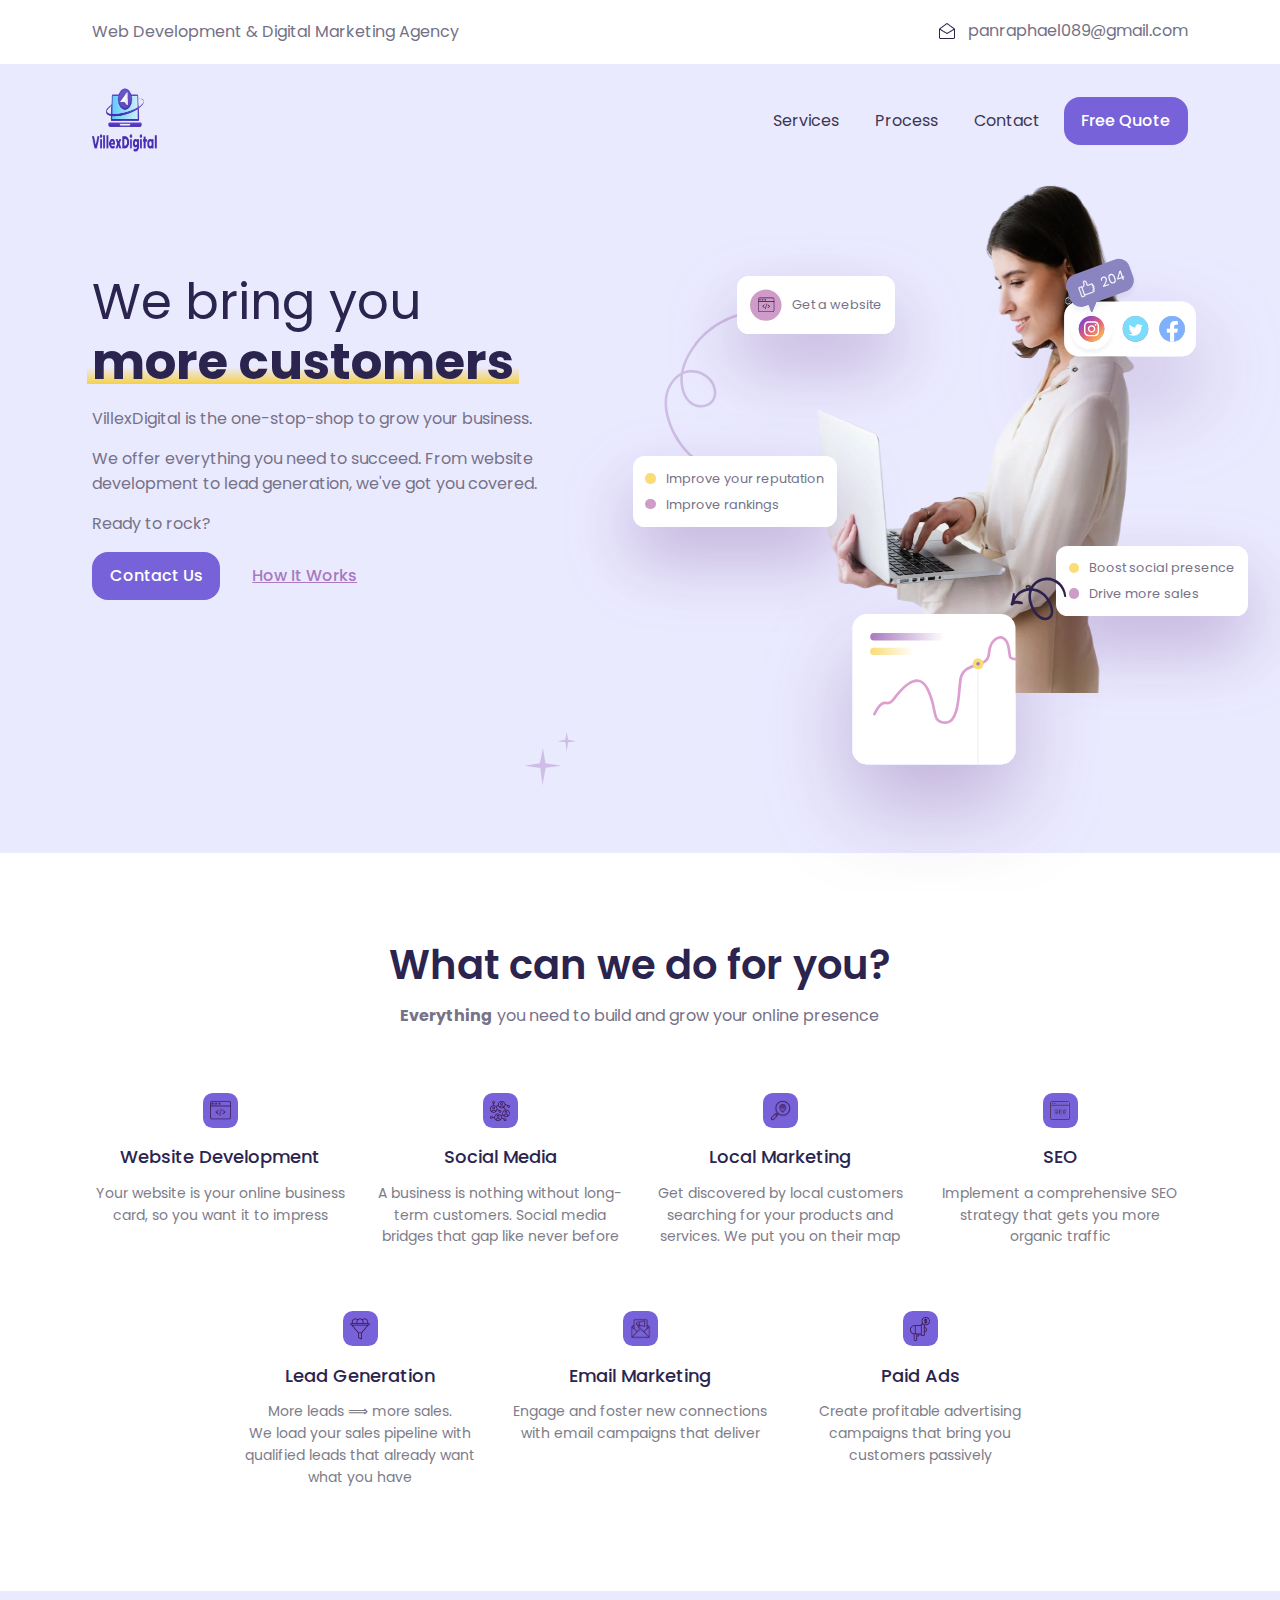
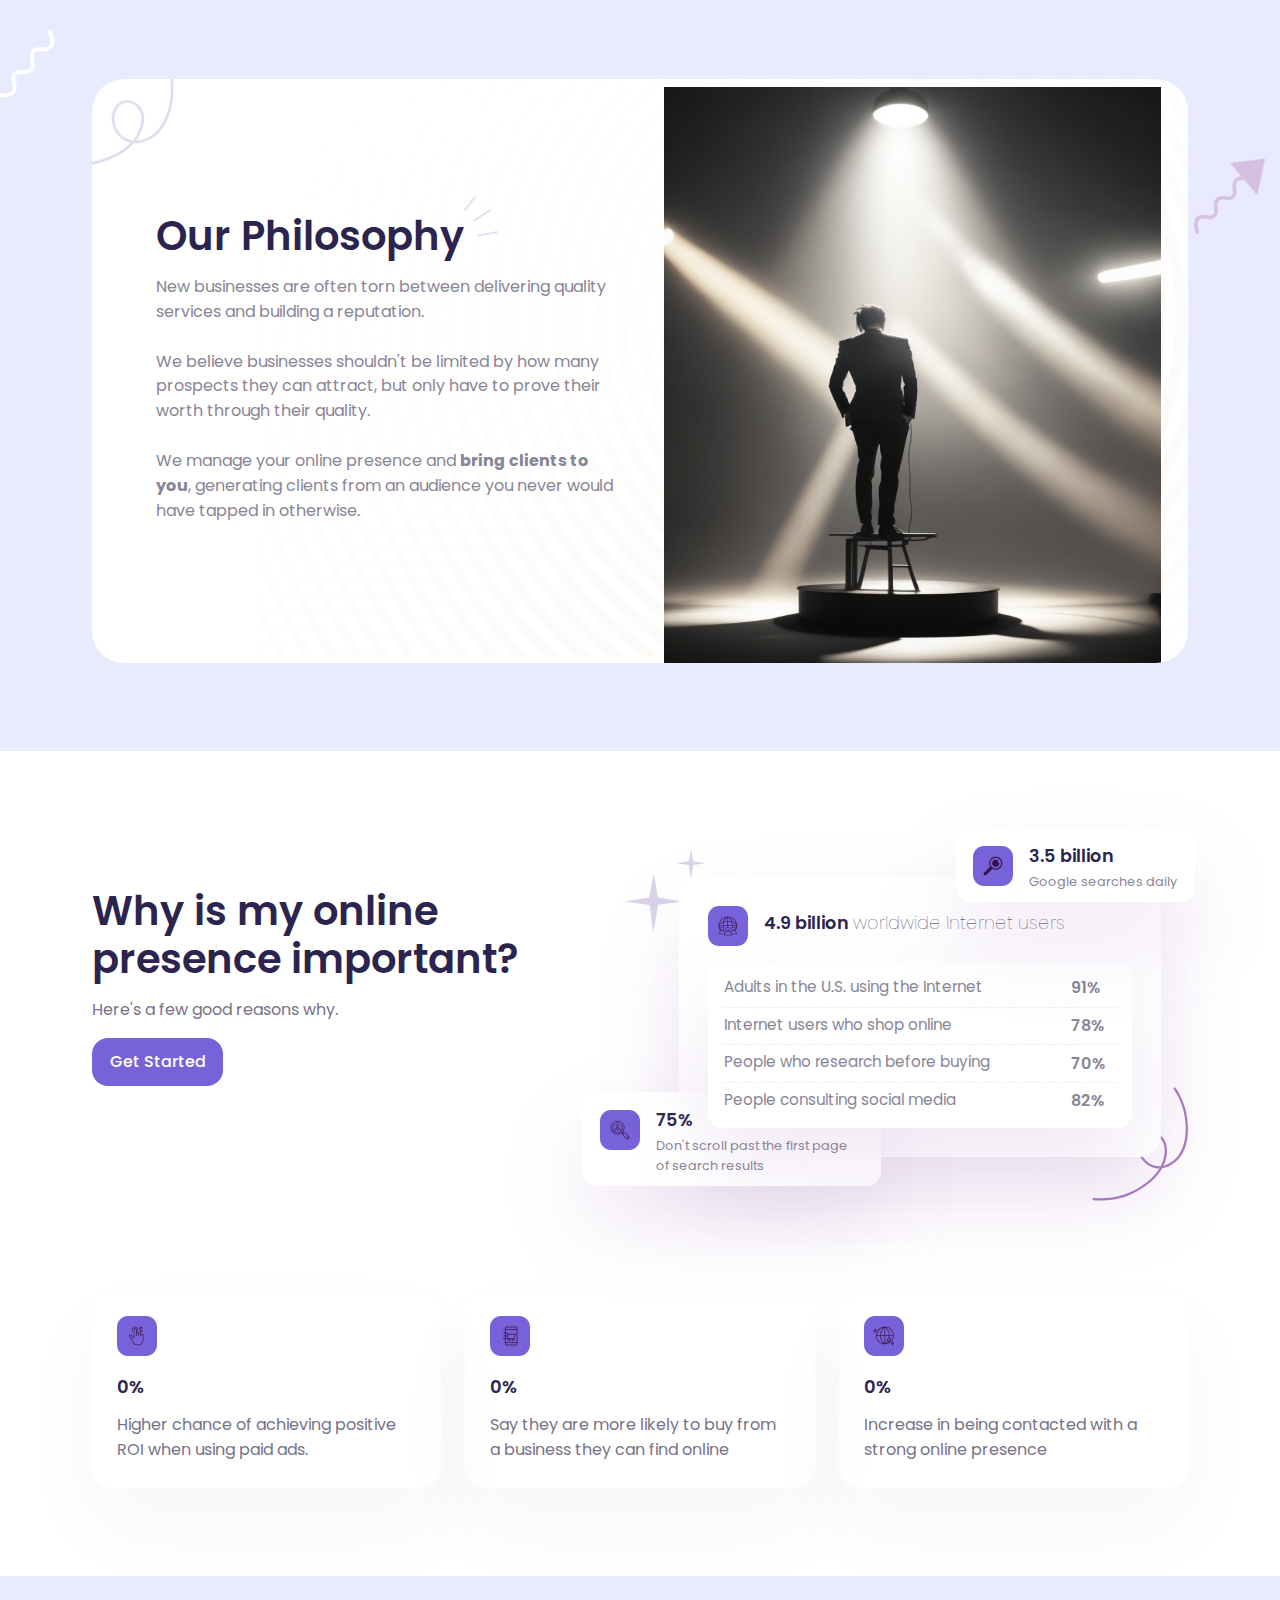
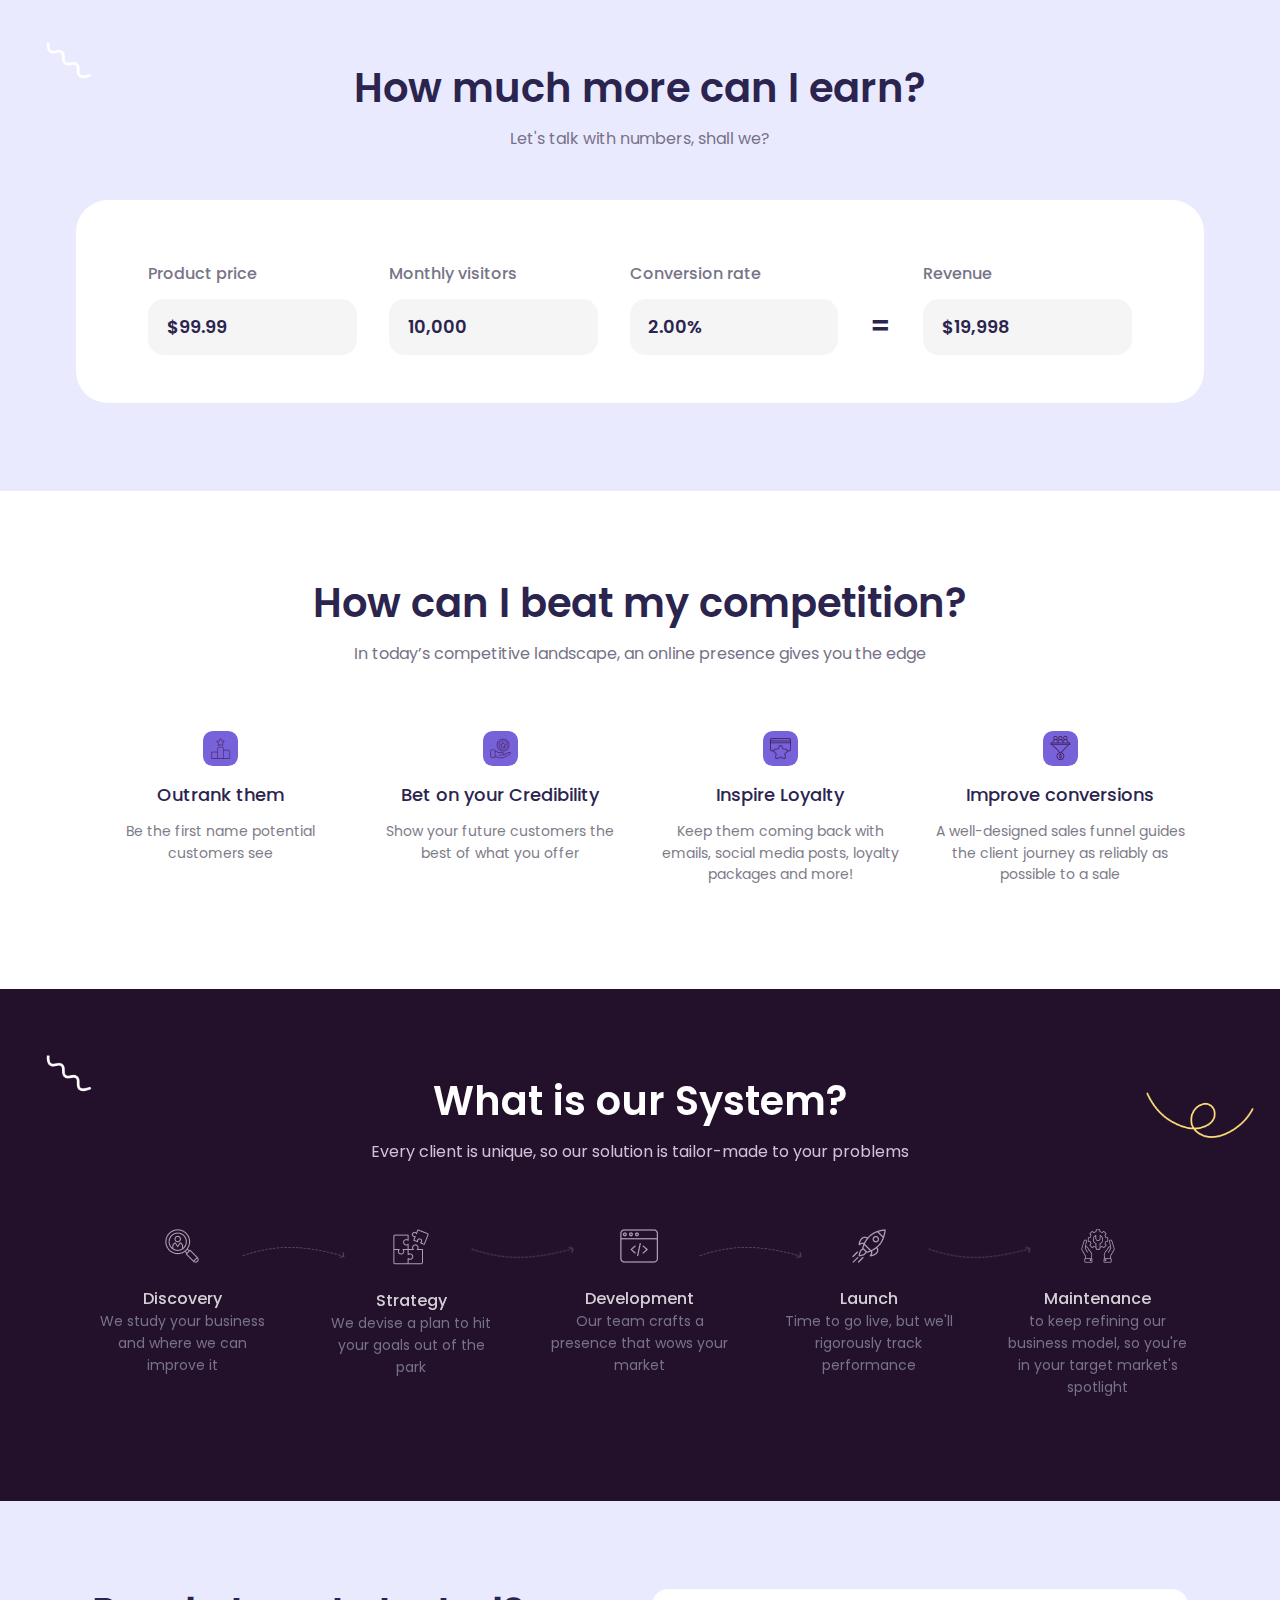
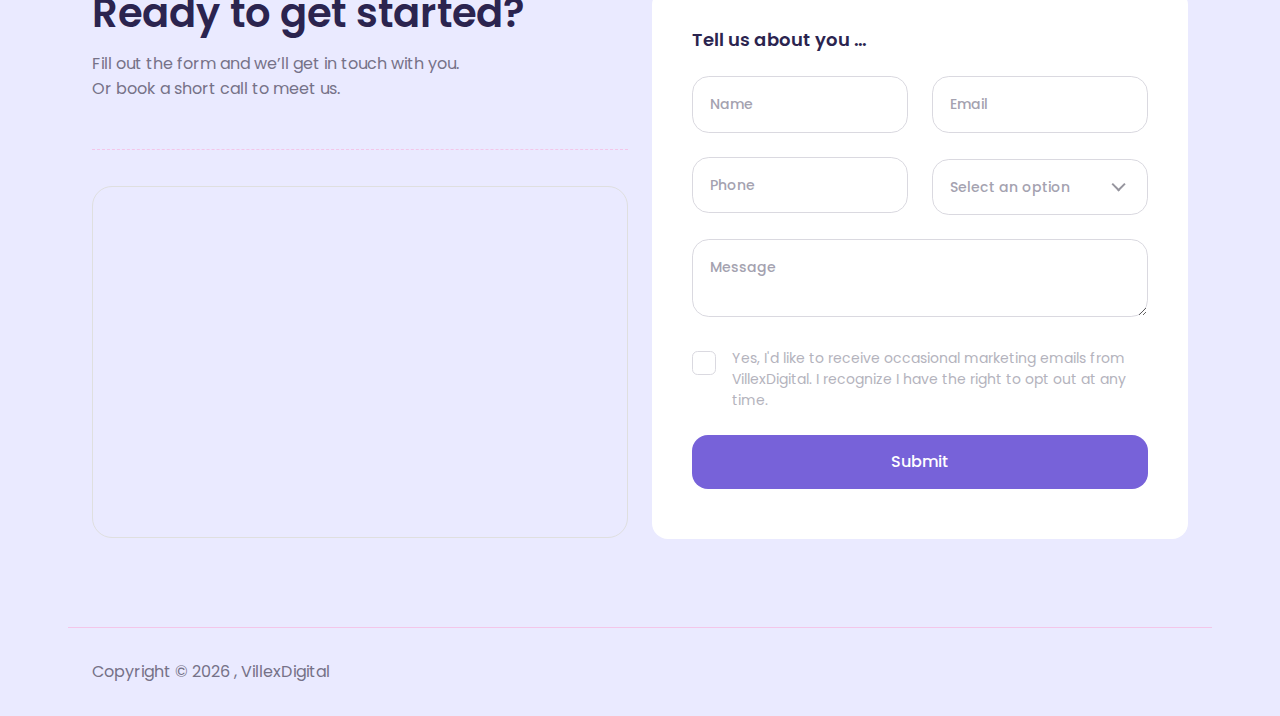
<file: villexdigital.com/index.html>
<!DOCTYPE html>
<html xmlns="http://www.w3.org/1999/xhtml" lang="en">
<!-- Mirrored from villexdigital.com/ by HTTrack Website Copier/3.x [XR&CO'2014], Fri, 13 Oct 2023 14:33:53 GMT -->
<head>

   <!--======== META TAGS ========-->
   <meta charset="UTF-8" />
   <meta http-equiv="X-UA-Compatible" content="IE=edge" />
   <meta name="viewport" content="width=device-width, initial-scale=1.0" />

   <!--======== CSS ========-->
   <link rel="stylesheet" href="theme/agency-1/default/assets/css/bootstrap.min.css" />
   <link rel="stylesheet" href="theme/agency-1/default/assets/css/nice-select2.css" />
   <link rel="stylesheet" href="theme/agency-1/default/assets/css/style.css" />
   <link rel="stylesheet" href="theme/agency-1/default/assets/css/responsive.css" />

   <!--======== TITLE ICON ========-->
   <link rel="shortcut icon" href="theme/agency-1/default/assets/img/logo/logo-icon.png" type="image/x-icon" />
   <title>VillexDigital</title>
   
   <meta charset="UTF-8" />
   <meta name="description" content="We are a full-service web development and digital marketing agency." />
   <meta name="keywords" content="agency, web development, digital marketing, reputation management, content marketing, social media, video marketing, local marketing, SEO, lead generation, email marketing, paid advertising, online advertising, online branding, website design" />
   <meta name="robots" content="index,follow" />
   <meta name="author" content="LeadSwift" />
   <meta name="viewport" content="width=device-width, initial-scale=1.0" />
  <link rel="icon" type="image/x-icon" href="../i.imgur.com/nTweee5.png">
<style>
						  .hero-area, .header-content, .about-area, .calculation-area, .contact-area, .footer-area {
							background: #eaeaff !important;
						  }
						  .site-btn, .service-icon, .checkbox-wrap #checkbox:checked ~ label .checkbox {
							background: #7762d9 !important;
						  }
						  body {
							background: #ffffff !important;
						  }
						</style></head>

<body>
<!--======== HEADER AREA ========--><header class="header-area">
<div class="header-top-wrapper d-none d-md-block">
<div class="container">
<div class="header-top inline-list justify-content-between align-items-center">
<div class="header-top-left">Web Development &amp; Digital Marketing Agency</div>
<div class="header-top-right"><a class="agency-email-href" href="mailto:panraphael089@gmail.com"><img src="theme/agency-1/default/assets/img/icon/envalope.png" alt="" /> panraphael089@gmail.com</a></div>
</div>
</div>
</div>
<div class="header-content">
<div class="container">
<div class="row align-items-center">
<div class="col">
<div class="logo">
<div class="logo-zoom"><img src="../raw.githubusercontent.com/Pan-Raphael/villexdigital/main/others/logos/logo2-nobg.png" alt="" width="66" height="66" style="float: left;" /></div>
</div>
</div>
<div class="col">
<div class="inline-list align-items-center g-0 g-md-1 justify-content-end">
<div class="mainmenu d-none d-md-inline-block text-center">
<ul>
<li><a href="#services">Services</a></li>
<li><a href="#process">Process</a></li>
<li><a href="#contact">Contact</a></li>
</ul>
</div>
<a href="#contact" class="site-btn">Free Quote</a> <button class="humberger-bar g-2 d-md-none"> <span></span> <span></span> <span></span> </button></div>
</div>
</div>
</div>
</div>
</header>
<div class="sidebar-slide-overlay d-md-none"></div>
<div class="sidebar-slide d-md-none"><button class="humberger-bar d-md-none"> <span></span> <span></span> <span></span> </button>
<div class="sidebar-menu">
<div class="logo-mobile">
<div class="logo-mobile-zoom"><img src="theme/agency-1/default/assets/img/logo/logo.svg" alt="" />
<div class="logo-mobile-name"><span class="agency-name">VillexDigital</span></div>
</div>
</div>
</div>
<div class="sidebar-others"><a href="#contact" class="site-btn">Free Quote</a></div>
</div>
<!--======== HEADER AREA// ========--> <!--======== MAIN BODY ========--><main><!--======== HERO-AREA ========-->
<section class="hero-area"><img src="theme/agency-1/default/assets/img/hero/starts.svg" alt="" class="el-absolute bottom-center" />
<div class="container">
<div class="row align-items-center gx-0 g-5">
<div class="col-md-6">
<div class="section-content">
<h1>We bring you <b>more customers</b></h1>
<p><span class="agency-name">VillexDigital</span> is the one-stop-shop to grow your business.</p>
<p>We offer everything you need to succeed. From website development to lead generation, we've got you covered.</p>
<p>Ready to rock?</p>
<div class="mt-md-30 mt-xs-20"></div>
<div class="inline-list align-items-center g-2 g-md-3"><a href="#contact" class="site-btn">Contact Us</a> <a href="#services" class="text-link">How it works</a></div>
</div>
</div>
<div class="col-md-6">
<div class="hero-content-box position-relative"><img src="theme/agency-1/default/assets/img/hero/shape-1.svg" alt="" class="el-absolute" />
<div class="boxed-text el-absolute">
<ul>
<li><img src="theme/agency-1/default/assets/img/hero/circle-icon.svg" alt="" />Get a website</li>
</ul>
</div>
<div class="boxed-text el-absolute">
<ul>
<li><span class="dot" style="background-color: #fbdd78;"></span> Improve your reputation</li>
<li><span class="dot" style="background-color: #cf9bc8;"></span> Improve rankings</li>
</ul>
</div>
<div class="boxed-text el-absolute bottom-right">
<ul>
<li><span class="dot" style="background-color: #fbdd78;"></span> Boost social presence</li>
<li><span class="dot" style="background-color: #cf9bc8;"></span> Drive more sales</li>
</ul>
</div>
<img src="theme/agency-1/default/assets/img/hero/shape-2.svg" alt="" class="el-absolute bottom-right" /> <img src="theme/agency-1/default/assets/img/hero/graph.svg" alt="" class="el-absolute bottom-right" /> <img src="theme/agency-1/default/assets/img/hero/social.svg" alt="" class="el-absolute top-right" /> <img src="theme/agency-1/default/assets/img/hero/follower.svg" alt="" class="el-absolute top-right" /> <img src="theme/agency-1/default/assets/img/hero/rays.svg" alt="" class="el-absolute bottom-left" /> <img src="../raw.githubusercontent.com/Pan-Raphael/villexdigital/main/others/image2-nobg.png" alt="" class="man" width="484" height="515" /></div>
</div>
</div>
</div>
</section>
<!--======== HERO-AREA// ========--> <!--======== SERVICE-AREA ========-->
<section class="service-area section-padding" id="services">
<div class="container">
<div class="row justify-content-center">
<div class="col-md-10">
<div class="section-title text-center">
<h2>What can we do for you?</h2>
<p><b>Everything</b> you need to build and grow your online presence</p>
</div>
</div>
</div>
<div class="row row-cols-md-4 row-cols-1 gy-md-5 gy-4 justify-content-center">
<div class="col">
<div class="service-item text-center">
<div class="service-icon"><img src="theme/agency-1/default/assets/img/service/1.png" alt="" /></div>
<h5>Website Development</h5>
<p>Your website is your online business card, so you want it to impress</p>
</div>
</div>
<div class="col">
<div class="service-item text-center">
<div class="service-icon"><img src="theme/agency-1/default/assets/img/service/4.png" alt="" /></div>
<h5>Social Media</h5>
<p>A business is nothing without long-term customers. Social media bridges that gap like never before</p>
</div>
</div>
<div class="col">
<div class="service-item text-center">
<div class="service-icon"><img src="theme/agency-1/default/assets/img/service/6.png" alt="" /></div>
<h5>Local Marketing</h5>
<p>Get discovered by local customers searching for your products and services. We put you on their map</p>
</div>
</div>
<div class="col">
<div class="service-item text-center">
<div class="service-icon"><img src="theme/agency-1/default/assets/img/service/7.png" alt="" /></div>
<h5>SEO</h5>
<p>Implement a comprehensive SEO strategy that gets you more organic traffic</p>
</div>
</div>
<div class="col">
<div class="service-item text-center">
<div class="service-icon"><img src="theme/agency-1/default/assets/img/service/8.png" alt="" /></div>
<h5>Lead Generation</h5>
<p>More leads ⟹ more sales.<br />We load your sales pipeline with qualified leads that already want what you have</p>
</div>
</div>
<div class="col">
<div class="service-item text-center">
<div class="service-icon"><img src="theme/agency-1/default/assets/img/service/9.png" alt="" /></div>
<h5>Email Marketing</h5>
<p>Engage and foster new connections with email campaigns that deliver</p>
</div>
</div>
<div class="col">
<div class="service-item text-center">
<div class="service-icon"><img src="theme/agency-1/default/assets/img/service/10.png" alt="" /></div>
<h5>Paid Ads</h5>
<p>Create profitable advertising campaigns that bring you customers passively</p>
</div>
</div>
</div>
</div>
</section>
<!--======== SERVICE-AREA// ========--> <!--======== ABOUT-AREA ========-->
<section class="about-area section-padding"><img src="theme/agency-1/default/assets/img/about/shape-wave.png" alt="" class="el-absolute" /> <img src="theme/agency-1/default/assets/img/about/shape-2.png" alt="" class="el-absolute top-right" />
<div class="container">
<div class="about-content position-relative"><img src="theme/agency-1/default/assets/img/about/shape-1.png" alt="" class="el-absolute" /> <img src="theme/agency-1/default/assets/img/about/patturn.png" alt="" class="el-bg" />
<div class="row g-1 g-md-4 g-lg-5 align-items-center">
<div class="col-md-6">
<div class="section-content">
<h2 class="position-relative">Our Philosophy <img src="theme/agency-1/default/assets/img/about/shape-ray.png" alt="" class="el-absolute top-right" /></h2>
<p>New businesses are often torn between delivering quality services and building a reputation.<br /><br />We believe businesses shouldn't be limited by how many prospects they can attract, but only have to prove their worth through their quality.<br /><br />We manage your online presence and <strong>bring clients to you</strong>, generating clients from an audience you never would have tapped in otherwise.</p>
</div>
</div>
<div class="col-md-6">
<div class="section-img text-center"><img src="../raw.githubusercontent.com/Pan-Raphael/villexdigital/main/others/image4.jpg" alt="" width="275" height="576" style="display: block; margin-left: auto; margin-right: auto;" /></div>
</div>
</div>
</div>
</div>
</section>
<!--======== ABOUT-AREA// ========--> <!--======== ANALYZE-AREA ========-->
<section class="analyze-area section-padding">
<div class="container">
<div class="row">
<div class="col-md-6">
<div class="section-content text-center text-md-start mt-md-5">
<h2>Why is my online presence important?</h2>
<p>Here's a few good reasons why.</p>
<div class="mt-xs-20 mt-md-30"></div>
<a href="#" class="site-btn">Get started</a></div>
</div>
<div class="col-md-6">
<div class="analyze-bx-wrap position-relative"><img src="theme/agency-1/default/assets/img/analyze/star.svg" alt="" class="el-absolute" /> <img src="theme/agency-1/default/assets/img/analyze/line.svg" alt="" class="el-absolute bottom-right" />
<div class="analyze-bx position-relative">
<div class="analyze-bx-title inline-list g-1 g-md-2 align-items-center">
<div class="service-icon"><img src="theme/agency-1/default/assets/img/analyze/2.svg" alt="" /></div>
<div class="analyze-title-text flex-1">
<h5>4.9 billion <span style="font-weight: 100;">worldwide Internet users</span></h5>
</div>
</div>
<div class="analyze-bx-title analyze-shadow inline-list g-1 g-md-2 el-absolute top-right">
<div class="service-icon"><img src="theme/agency-1/default/assets/img/analyze/3.svg" alt="" /></div>
<div class="analyze-title-text flex-1">
<h5>3.5 billion</h5>
<p>Google searches daily</p>
</div>
</div>
<div class="analyze-bx-title analyze-shadow inline-list g-1 g-md-2 el-absolute bottom-left">
<div class="service-icon"><img src="theme/agency-1/default/assets/img/analyze/1.svg" alt="" /></div>
<div class="analyze-title-text flex-1">
<h5>75%</h5>
<p>Don't scroll past the first page of search results</p>
</div>
</div>
<div class="analyze-table mt-3">
<table class="table">
<tbody>
<tr>
<td>Adults in the U.S. using the Internet</td>
<td>91%</td>
</tr>
<tr>
<td>Internet users who shop online</td>
<td>78%</td>
</tr>
<tr>
<td>People who research before buying</td>
<td>70%</td>
</tr>
<tr>
<td>People consulting social media</td>
<td>82%</td>
</tr>
</tbody>
</table>
</div>
</div>
</div>
</div>
</div>
<div class="row row-cols-md-3 row-cols-1 g-4">
<div class="col">
<div class="analyze-item">
<div class="service-icon"><img src="theme/agency-1/default/assets/img/analyze/1.png" alt="" /></div>
<h5><span class="counting" data-target="200">0</span>%</h5>
<p>Higher chance of achieving positive ROI when using paid ads.</p>
</div>
</div>
<div class="col">
<div class="analyze-item">
<div class="service-icon"><img src="theme/agency-1/default/assets/img/analyze/2.png" alt="" /></div>
<h5><span class="counting" data-target="60">0</span>%</h5>
<p>Say they are more likely to buy from a business they can find online</p>
</div>
</div>
<div class="col">
<div class="analyze-item">
<div class="service-icon"><img src="theme/agency-1/default/assets/img/analyze/3.png" alt="" /></div>
<h5><span class="counting" data-target="330">0</span>%</h5>
<p>Increase in being contacted with a strong online presence</p>
</div>
</div>
</div>
</div>
</section>
<!--======== ANALYZE-AREA// ========--> <!--======== CALCULATION-AREA ========-->
<section class="calculation-area section-padding bg-attachment" style="background-image: url('theme/agency-1/default/assets/img/calculation/patturn.png');"><img src="theme/agency-1/default/assets/img/about/shape-wave.png" alt="" class="el-absolute" />
<div class="container">
<div class="row justify-content-center d-none d-md-flex">
<div class="col-md-8 col-lg-10">
<div class="section-title text-center">
<h2>How much more can I earn?</h2>
<p>Let's talk with numbers, shall we?</p>
</div>
</div>
</div>
<div class="calculation-content inline-list align-items-end g-3 justify-content-center position-relative"><img src="theme/agency-1/default/assets/img/about/shape-1.png" alt="" class="el-absolute d-md-none" /> <img src="theme/agency-1/default/assets/img/about/shape-2.png" alt="" class="el-absolute bottom-right d-md-none" />
<div class="section-title text-center d-md-none">
<h2>How much more can I make?</h2>
<p>Use this calculator to find out:</p>
</div>
<div class="calculation-item">
<h6>Product price</h6>
<input type="text" value="$99.99" id="product-price" /></div>
<div class="calculation-item">
<h6>Monthly visitors</h6>
<input type="text" value="10,000" id="monthly-visitors" /></div>
<div class="calculation-item">
<h6>Conversion rate</h6>
<input type="text" value="2.00%" id="conversion-rate" /></div>
<div class="calculation-equal">
<h4>=</h4>
</div>
<div class="calculation-item">
<h6>Revenue</h6>
<input type="text" value="$19,998" id="revenue" disabled="disabled" /></div>
</div>
</div>
</section>
<!--======== CALCULATION-AREA// ========--> <!--======== SERVICE-AREA ========-->
<section class="service-area section-padding">
<div class="container">
<div class="row justify-content-center">
<div class="col-md-8 col-lg-10">
<div class="section-title text-center">
<h2>How can I beat my competition?</h2>
<p>In today&rsquo;s competitive landscape, an online presence gives you the edge</p>
</div>
</div>
</div>
<div class="row row-cols-md-4 row-cols-1 gy-4 gy-md-5 justify-content-center">
<div class="col">
<div class="service-item text-center">
<div class="service-icon"><img src="theme/agency-1/default/assets/img/service/11.png" alt="" /></div>
<h5>Outrank them</h5>
<p>Be the first name potential customers see</p>
</div>
</div>
<div class="col">
<div class="service-item text-center">
<div class="service-icon"><img src="theme/agency-1/default/assets/img/service/13.png" alt="" /></div>
<h5>Bet on your Credibility</h5>
<p>Show your future customers the best of what you offer</p>
</div>
</div>
<div class="col">
<div class="service-item text-center">
<div class="service-icon"><img src="theme/agency-1/default/assets/img/service/16.png" alt="" /></div>
<h5>Inspire Loyalty</h5>
<p>Keep them coming back with emails, social media posts, loyalty packages and more!</p>
</div>
</div>
<div class="col">
<div class="service-item text-center">
<div class="service-icon"><img src="theme/agency-1/default/assets/img/service/19.png" alt="" /></div>
<h5>Improve conversions</h5>
<p>A well-designed sales funnel guides the client journey as reliably as possible to a sale</p>
</div>
</div>
</div>
</div>
</section>
<!--======== SERVICE-AREA// ========--> <!--======== FEATURE-AREA ========-->
<section class="feature-area section-padding" style="background-color: #23102a;" id="process"><img src="theme/agency-1/default/assets/img/about/shape-wave.png" alt="" class="el-absolute" /> <img src="theme/agency-1/default/assets/img/feature/shape.png" alt="" class="el-absolute top-right" />
<div class="container">
<div class="row justify-content-center">
<div class="col-md-8">
<div class="section-title white-content text-center">
<h2>What is our System?</h2>
<p>Every client is unique, so our solution is tailor-made to your problems</p>
</div>
</div>
</div>
<div class="row row-cols-md-5 row-cols-1 g-5">
<div class="col">
<div class="feature-item text-center">
<div class="feature-img"><img src="theme/agency-1/default/assets/img/feature/1.png" alt="" /></div>
<a href="#">Discovery</a>
<p>We study your business and where we can improve it</p>
<img src="theme/agency-1/default/assets/img/feature/dash-long-arrow.svg" alt="" class="el-absolute" /></div>
</div>
<div class="col">
<div class="feature-item text-center">
<div class="feature-img"><img src="theme/agency-1/default/assets/img/feature/2.png" alt="" /></div>
<a href="#">Strategy</a>
<p>We devise a plan to hit your goals out of the park</p>
<img src="theme/agency-1/default/assets/img/feature/dash-long-arrow.svg" alt="" class="el-absolute" /></div>
</div>
<div class="col">
<div class="feature-item text-center">
<div class="feature-img"><img src="theme/agency-1/default/assets/img/feature/3.png" alt="" /></div>
<a href="#">Development</a>
<p>Our team crafts a presence that wows your market</p>
<img src="theme/agency-1/default/assets/img/feature/dash-long-arrow.svg" alt="" class="el-absolute" /></div>
</div>
<div class="col">
<div class="feature-item text-center">
<div class="feature-img"><img src="theme/agency-1/default/assets/img/feature/4.png" alt="" /></div>
<a href="#">Launch</a>
<p>Time to go live, but we'll rigorously track performance</p>
<img src="theme/agency-1/default/assets/img/feature/dash-long-arrow.svg" alt="" class="el-absolute" /></div>
</div>
<div class="col">
<div class="feature-item text-center">
<div class="feature-img"><img src="theme/agency-1/default/assets/img/feature/5.png" alt="" /></div>
<a href="#">Maintenance</a>
<p>to keep refining our business model, so you're in your target market's spotlight</p>
<img src="theme/agency-1/default/assets/img/feature/dash-long-arrow.svg" alt="" class="el-absolute" /></div>
</div>
</div>
</div>
</section>
<!--======== FEATURE-AREA// ========--> <!--======== CONTACT-AREA ========-->
<section class="contact-area section-padding" style="background-color: var(--theme-light);" id="contact">
<div class="container">
<div class="row g-4">
<div class="col-md-6">
<div class="section-content">
<div class="section-title d-none d-md-block">
<h2>Ready to get started?</h2>
<p>Fill out the form and we&rsquo;ll get in touch with you.<br />Or book a short call to meet us.</p>
</div>
<div class="testimony-slider text-center text-md-start" style="border-radius: 20px !important; border: 1px solid #dfdfdf !important;"><!-- Calendly inline widget begin -->
<div class="calendly-inline-widget" data-url="https://calendly.com/panraphael/introductory-call" style="min-width: 320px; height: 350px;"></div>
<script type="text/javascript" src="../assets.calendly.com/assets/external/widget.js" async=""></script>
<!-- Calendly inline widget end -->
<div class="testimony-slide">
<div class="testimony-body">
<h5 class="position-relative">Why do customer use <span class="agency-name">VillexDigital</span>? <img src="theme/agency-1/default/assets/img/contact/icon.png" alt="" class="el-absolute top-right" /></h5>
<p><i><q>Gone are the good old days of just walking into the business next door. When people search, <span class="agency-name">VillexDigital</span> makes sure your business get shown!</q></i></p>
</div>
<h6>Larry T.</h6>
<p class="sm-text">HVAC Contractor</p>
</div>
<div class="testimony-slide">
<div class="testimony-body">
<h5 class="position-relative">Why do customer use <span class="agency-name">VillexDigital</span>? <img src="theme/agency-1/default/assets/img/contact/icon.png" alt="" class="el-absolute top-right" /></h5>
<p><i><q>Customers judge a business by their social presence, but who has time to manage that? <span class="agency-name">VillexDigital</span> makes you Insta-famous while you focus on the important stuff!</q></i></p>
</div>
<h6>Vivian H.</h6>
<p class="sm-text">Medical Spa Owner</p>
</div>
<div class="testimony-slide">
<div class="testimony-body">
<h5 class="position-relative">Why do customer use <span class="agency-name">VillexDigital</span>? <img src="theme/agency-1/default/assets/img/contact/icon.png" alt="" class="el-absolute top-right" /></h5>
<p><i><q>Who knew building a website with <span class="agency-name">VillexDigital</span> could be a two-for-one deal? It attracts customers but also automates mundane tasks like scheduling. Amazing!</q></i></p>
</div>
<h6>Julie V.</h6>
<p class="sm-text">Hair Styl</p>
</div>
</div>
</div>
</div>
<div class="col-md-6">
<div class="contact-form-wrap">
<div class="section-title d-md-none">
<h2>Ready to get started?</h2>
</div>
<div class="contact-form"><form id="contact-form" action="https://villexdigital.com/submit.php" method="post">
<h5>Tell us about you ...</h5>
<div class="row g-3 g-lg-4">
<div class="col-md-6"><input type="text" name="full_name" placeholder="Name" /></div>
<div class="col-md-6"><input type="email" name="email" placeholder="Email" /></div>
<div class="col-md-6"><input type="tel" name="phone" placeholder="Phone" /></div>
<div class="col-md-6"><select class="form-select" name="services[]" multiple="multiple">
<option value="website_development">Website development</option>
<option value="reputation_management">Reputation management</option>
<option value="content_marketing">Content marketing</option>
<option value="social_media">Social media</option>
<option value="video_marketing">Video marketing</option>
<option value="local_marketing">Local marketing</option>
<option value="seo">SEO</option>
<option value="lead_generation">Lead generation</option>
<option value="email_marketing">Email marketing</option>
<option value="paid_ads">Paid ads</option>
<option value="other">Other</option>
</select></div>
<div class="col-md-12"><textarea name="message" placeholder="Message"></textarea></div>
<div class="col-md-12">
<div class="checkbox-wrap"><input type="checkbox" name="marketing" id="checkbox" /> <label for="checkbox" class="inline-list g-2"> <span class="checkbox"></span> <span class="flex-1">Yes, I'd like to receive occasional marketing emails from <span class="agency-name">VillexDigital</span>. I recognize I have the right to opt out at any time.</span> </label></div>
</div>
<div class="col-md-12" style="display: none;"><!-- Honeypot field to trap spam bots --> <label for="leaveblank">Do not fill out this field</label> <input type="text" name="leaveblank" id="leaveblank" autocomplete="off" tabindex="-1" /> <label for="donothing">Do not fill out this field either</label> <input type="text" name="donothing" id="donothing" autocomplete="off" tabindex="-1" /></div>
<div class="col-md-12"><input type="hidden" name="token" id="token" value="" /> <input type="hidden" name="arrival" id="arrival" value="" /> <button type="submit" id="submit-btn" class="site-btn w-100">Submit</button>
<div id="contact-form-error"></div>
</div>
</div>
</form></div>
</div>
</div>
</div>
</div>
</section>
<!--======== CONTACT-AREA// ========--></main><!--======== MAIN BODY// ========--> <!--======== FOOTER AREA ========--><footer class="footer-area" style="background-color: var(--theme-light);">
<div class="container">
<div class="copyright inline-list justify-content-between align-items-center">
<div class="copyright-text">Copyright &copy;
<script>document.write(new Date().getFullYear())</script>
, <span class="agency-name">VillexDigital</span></div>
<div class="copyright-text"></div>
</div>
</div>
</footer><!--======== FOOTER AREA// ========--> <!--======== CUSTOM JS ========-->
<script src="theme/agency-1/default/assets/js/nice-select2.js"></script>
<script src="theme/agency-1/default/assets/js/main.js"></script>
</body>
<!-- Mirrored from villexdigital.com/ by HTTrack Website Copier/3.x [XR&CO'2014], Fri, 13 Oct 2023 14:34:06 GMT -->
</html>
</file>
<file: landing/theme/agency-1/default/assets/css/nice-select2.css>
.nice-select{-webkit-tap-highlight-color:rgba(0,0,0,0);background-color:#fff;border-radius:5px;border:solid 1px #e8e8e8;box-sizing:border-box;clear:both;cursor:pointer;display:block;float:left;font-family:inherit;font-size:14px;font-weight:normal;height:38px;line-height:36px;outline:none;padding-left:18px;padding-right:30px;position:relative;text-align:left !important;transition:all .2s ease-in-out;user-select:none;white-space:nowrap;width:auto}.nice-select:hover{border-color:#dbdbdb}.nice-select:active,.nice-select.open,.nice-select:focus{border-color:#999}.nice-select:after{border-bottom:2px solid #999;border-right:2px solid #999;content:"";display:block;height:5px;margin-top:-4px;pointer-events:none;position:absolute;right:12px;top:50%;transform-origin:66% 66%;transform:rotate(45deg);transition:all .15s ease-in-out;width:5px}.nice-select.open:after{transform:rotate(-135deg)}.nice-select.open .nice-select-dropdown{opacity:1;pointer-events:auto;transform:scale(1) translateY(0)}.nice-select.disabled{border-color:#ededed;color:#999;pointer-events:none}.nice-select.disabled:after{border-color:#ccc}.nice-select.wide{width:100%}.nice-select.wide .nice-select-dropdown{left:0 !important;right:0 !important}.nice-select.right{float:right}.nice-select.right .nice-select-dropdown{left:auto;right:0}.nice-select.small{font-size:12px;height:36px;line-height:34px}.nice-select.small:after{height:4px;width:4px}.nice-select.small .option{line-height:34px;min-height:34px}.nice-select .nice-select-dropdown{margin-top:4px;background-color:#fff;border-radius:5px;box-shadow:0 0 0 1px rgba(68,68,68,.11);pointer-events:none;position:absolute;top:100%;left:0;transform-origin:50% 0;transform:scale(0.75) translateY(19px);transition:all .2s cubic-bezier(0.5, 0, 0, 1.25),opacity .15s ease-out;z-index:9;opacity:0}.nice-select .list{border-radius:5px;box-sizing:border-box;overflow:hidden;padding:0;max-height:210px;overflow-y:auto}.nice-select .list:hover .option:not(:hover){background-color:rgba(0,0,0,0) !important}.nice-select .option{cursor:pointer;font-weight:400;line-height:40px;list-style:none;outline:none;padding-left:18px;padding-right:29px;text-align:left;transition:all .2s}.nice-select .option:hover,.nice-select .option.focus,.nice-select .option.selected.focus{background-color:#f6f6f6}.nice-select .option.selected{font-weight:bold}.nice-select .option.disabled{background-color:rgba(0,0,0,0);color:#999;cursor:default}.nice-select .optgroup{font-weight:bold}.no-csspointerevents .nice-select .nice-select-dropdown{display:none}.no-csspointerevents .nice-select.open .nice-select-dropdown{display:block}.nice-select .list::-webkit-scrollbar{width:0}.nice-select .has-multiple{white-space:inherit;height:auto;padding:7px 12px;min-height:36px;line-height:22px}.nice-select .has-multiple span.current{border:1px solid #ccc;background:#eee;padding:0 10px;border-radius:3px;display:inline-block;line-height:24px;font-size:14px;margin-bottom:3px;margin-right:3px}.nice-select .has-multiple .multiple-options{display:block;line-height:24px;padding:0}.nice-select .nice-select-search-box{box-sizing:border-box;width:100%;padding:5px;pointer-events:none;border-radius:5px 5px 0 0}.nice-select .nice-select-search{box-sizing:border-box;background-color:#fff;border:1px solid #e8e8e8;border-radius:3px;color:#444;display:inline-block;vertical-align:middle;padding:7px 12px;margin:0 10px 0 0;width:100%;min-height:36px;line-height:22px;height:auto;outline:0 !important;font-size:14px}
</file>
<file: landing/theme/agency-1/default/assets/css/style.css>
/* Copyright (c) 2023, LeadSwift. All rights reserved.
 *
 * This file is exclusively licensed to active LeadSwift clients and is protected by
 * copyright law. You are not authorized to copy, modify or distribute this CSS file
 * outside of LeadSwift without prior written permission.
 *
 * Learn more about LeadSwift at https://leadswift.com/
 */

/*========== FONT LIKED HERE ==========*/
@import url('https://fonts.googleapis.com/css2?family=Poppins:ital,wght@0,300;0,400;0,500;0,600;0,700;0,800;1,400&amp;display=swap');
/*========== FONT LIKED HERE// ==========*/

/*========== BASIC STYLE ==========*/
:root {
   --theme-color: #A879C1;
   --theme-light: #F6EDFB;
   --heading-color: #2B244F;
   --text-color: #767288;
   --color-1: #747187;
   --color-2: #3D3652;
   --color-3: #635B79;
   --color-4: #7E7C89;
   --color-5: #888596;
   --color-6: #362F4B;
   --color-7: #777487;
   --color-8: #D0C2D6;
   --color-9: #B4B3BD;
   --color-10: #A4A2B0;
   --color-11: #757693;
   --gray-color: #23102A;
   --pink-color: #FCE4F6;
   --font-family: 'Poppins', sans-serif;
   --shadow: 0 5px 10px rgba(0,0,0,0.1);
   scroll-behavior: smooth;
}
* {
   padding: 0;
   margin: 0;
   box-sizing: border-box;
}
html,
body {
   overflow-x: hidden;
   position: relative;
}
body {
   font-family: var(--font-family);
   font-weight: normal;
   font-style: normal;
   color: var(--text-color);
   font-size: 18px;
}
p {
   line-height: 1.56;
   margin-bottom: 15px;
}
h1,
h2,
h3,
h4,
h5,
h6 {
   font-family: var(--font-family);
   color: var(--heading-color);
   margin-bottom: 15px;
   font-weight: 600;
   line-height: 1.2;
}
h1 {font-size: 62px;}
h2 {font-size: 48px;}
h3 {font-size: 40px;}
h4 {font-size: 32px;}
h5 {font-size: 20px;}
h6 {font-size: 18px;}
img {
   max-width: 100%;
   transition: 0.3s;
   vertical-align: middle;
}
a {
   text-decoration: none;
}
a:hover{
   color: var(--theme-color);
}
a,
button {
   transition: 0.3s ease;
   color: inherit;
   outline: medium none;
   font-size: inherit;
   font-family: inherit;
   cursor: pointer;
   background: none;
   border: 0;
}
button:focus,
input:focus,
textarea:focus {
   outline: 0;
}
ul {
   margin: 0px;
   padding: 0px;
}
li {
   list-style: none;
}
*::-moz-selection {
   background: #007acc;
   color: #fff;
   text-shadow: none;
}
*::selection {
   background: #007acc;
   color: #fff;
   text-shadow: none;
}
/* INPUT, SELECT, TEXTAREA, PLACEHOLDER */
.nice-select, input, textarea {
	width: 100%;
	padding: 1.2em;
	font-size: 14px;
	transition: 0.3s ease;
	border: 1px solid #DAD9E0;
	font-weight: 500;
	background: #fff;
	color: var(--color-10);
	border-radius: 1.2em;
  font-family: inherit;
}
input:focus,
textarea:focus {
    box-shadow: var(--shadow);
}
::-moz-placeholder,
::placeholder {
    color: var(--color-10);
    opacity: 1;
}
::-ms-placeholder {
    color: var(--color-10);
}
::-webkit-input-placeholder {
    color: var(--color-10);
}
/* NICESELECT */
.nice-select {
	height: auto;
	float: none;
	line-height: inherit;
}
.nice-select .list{
   width: 100%;
}
.nice-select-dropdown {
	width: 100%;
}
.nice-select::after {
	height: 10px;
	width: 10px;
	border-color: #96959E;
	border-width: 2px;
	right: 25px;
	top: 45%;
}
select {
	display: none;
} 
/*========== BASIC STYLE// ==========*/

/*========== CONTAINER WIDTH ==========*/
.container {
   max-width: 1200px;
}
/*========== CONTAINER WIDTH// ==========*/

/*========== GLOBAL CSS ==========*/
.w-100 {
   width: 100% !important;
 }
 .h-100 {
   height: 100% !important;
 }
 .fw-200 {
   font-weight: 200;
 }
 .fw-300 {
   font-weight: 300;
 }
 .fw-400 {
   font-weight: 400;
 }
 .fw-500 {
   font-weight: 500;
 }
 .fw-600 {
   font-weight: 600;
 }
 .fw-700 {
   font-weight: 700;
 }
 .flex-1 {
   flex: 1 !important;
 }
 .text-uppercase {
   text-transform: uppercase !important;
 }
 .text-theme {
   color: var(--theme-color) !important;
 } 
.section-img img {
  width: 100%;
}
 section,
 header,
 footer,
 .position-relative {
   position: relative;
   z-index: 1;
 }
 .white-content h1,
 .white-content h2,
 .white-content h3,
 .white-content h4,
 .white-content h5,
 .white-content h6,
 .white-content p {
   color: #fff;
 }
 .text-theme {
   color: var(--theme-color) !important;
 }
 .bg-attachment {
   background-position: center center;
   background-size: cover;
   background-repeat: no-repeat;
   background-color: var(--gray-color);
 }
 .el-bg {
   position: absolute;
   left: 0;
   top: 0;
   height: 100%;
   width: 100%;
   z-index: -2;
 }
 img.el-bg,
 svg.el-bg {
   height: auto;
   object-fit: cover;
 }
 .el-absolute {
   position: absolute;
   left: 0;
   top: 0;
   z-index: -1;
   max-height: 100%;
 }
 .el-absolute.right-center,
 .el-absolute.left-center,
 .el-absolute.center-center,
 .el-absolute.center-right,
 .el-absolute.center-left {
   top: 50%;
   transform: translate(0, -50%);
 }
 .el-absolute.bottom-center,
 .el-absolute.top-center,
 .el-absolute.center-center {
   left: 50%;
 }
 .el-absolute.bottom-center,
 .el-absolute.top-center {
   transform: translate(-50%);
 }
 .el-absolute.center-center {
   transform: translate(-50%, -50%);
 }
 .el-absolute.right-center,
 .el-absolute.top-right,
 .el-absolute.bottom-right,
 .el-absolute.center-right {
   left: auto;
   right: 0;
 }
 .el-absolute.bottom-center,
 .el-absolute.bottom-right,
 .el-absolute.bottom-left {
   top: auto;
   bottom: 0;
 }
.section-overlay::before{
   content: '';
   position: absolute;
   left: 0;
   bottom: 0;
   height: 100%;
   width: 100%;
   z-index: -1;
   background: #000;
   opacity: .6;
   transition: .3s ease;
}
.inline-list {
   display: flex;
   flex-wrap: wrap;
   margin-top: calc(-1 * var(--bs-gutter-y));
   margin-right: calc(-1 * var(--bs-gutter-x));
   margin-left: calc(-1 * var(--bs-gutter-x));
}
.inline-list > * {
   margin-top: calc(1 * var(--bs-gutter-y));
   margin-right: calc(1 * var(--bs-gutter-x));
   margin-left: calc(1 * var(--bs-gutter-x));
}
/*========== GLOBAL CSS// ==========*/


/*========== HEADER AREA ==========*/
.header-top {
	height: 4em;
	color: var(--color-1);
	font-size: 16px;
}
.header-top-right a {
  display: inline-flex;
  align-items: center;
}
.header-top-right a img {
  margin-right: .8em;
}
.header-content {
	padding: 1.5em 0;
	background: var(--theme-light);
}
.mainmenu li {
  display: inline-block;
}
.mainmenu li a {
  display: block;
  padding: 1em;
  font-size: 16px;
  color: var(--color-2);
}
.mainmenu li a:hover {
	color: var(--theme-color);
}
.site-btn {
	border-radius: 1em;
	background: var(--theme-color);
	color: #fff !important;
	font-weight: 500;
	display: inline-grid;
	place-content: center;
	height: 3em;
	padding: 0 1.1em;
	text-transform: capitalize;
	white-space: nowrap;
}
.site-btn:hover {
  box-shadow: var(--shadow);
  opacity: .8;
}
.text-link {
	font-weight: 500;
	text-decoration: underline;
	color: var(--theme-color);
	text-transform: capitalize;
}
.text-link:hover {
  opacity: .8;
}
.text-simple-link {
	font-size: 16px;
	font-weight: 500;
	color: var(--color-3);
}


.bar {
  height: 1em;
  width: 1.5em;
  display: flex;
  flex-direction: column;
  justify-content: space-between;
}
.bar span {
  height: 2px;
  width: 100%;
  display: block;
  background: red;
  border-radius: 1em;
  background: var(--heading-color);
}
/*========== HEADER AREA// ==========*/


/*========== HERO AREA ==========*/

.hero-area h1 {
  font-weight: 400;
}
.hero-area h1 b {
	position: relative;
	z-index: 1;
	display: inline-block;
}
.hero-area h1 b::after {
	content: '';
	position: absolute;
	bottom: 8px;
	left: -5px;
	right: -5px;
	height: .33em;
	z-index: -1;
	background: linear-gradient(180deg, rgba(248, 221, 119, 0) 0%, #F6D147 100%);
}
.hero-area {
	background: var(--theme-light);
	padding-top: 0.1px;
	padding-bottom: 10em;
}
.hero-area > .el-absolute {
	left: 43%;
	bottom: 10%;
	width: 4%;
}

.hero-content-box {
	text-align: right;
}
.hero-content-box .man {
  width: 81%;
}
.hero-content-box .el-absolute {
  z-index: 2;
  opacity: 0;
}
.hero-content-box .el-absolute.active {
  opacity: 1;
}
.hero-content-box .el-absolute:nth-child(1) {
	top: 26%;
	width: 15%;
}
.hero-content-box .el-absolute:nth-child(2) {
	top: 19%;
	left: 14%;
}
.hero-content-box .el-absolute:nth-child(3) {
	top: 54%;
	left: -6%;
}
.hero-content-box .el-absolute:nth-child(4) {
	right: -11.5%;
	bottom: 15%;
}
.hero-content-box .el-absolute:nth-child(5) {
	right: 23%;
	bottom: 14%;
	width: 11%;
}
.hero-content-box .el-absolute:nth-child(6) {
	bottom: -38.5%;
	right: 16.5%;
	width: 64%;
}
.hero-content-box .el-absolute:nth-child(7) {
	right: -18%;
	top: 15%;
	width: 58%;
}
.hero-content-box .el-absolute:nth-child(8) {
	top: 15%;
	width: 15%;
	right: 9%;
}
.hero-content-box .el-absolute:nth-child(9) {
	bottom: -8%;
	left: 12%;
	width: 10%;
}

.hero-content-box .el-absolute:nth-child(1), .hero-content-box .el-absolute:nth-child(3), .hero-content-box .el-absolute:nth-child(4), .hero-content-box .el-absolute:nth-child(5), .hero-content-box .el-absolute:nth-child(6) {
	transform: translate(10%) scale(.8);
	transition: .3s ease;
}
.hero-content-box .el-absolute:nth-child(1).active,
.hero-content-box .el-absolute:nth-child(3).active,
.hero-content-box .el-absolute:nth-child(4).active,
.hero-content-box .el-absolute:nth-child(5).active,
.hero-content-box .el-absolute:nth-child(6).active {
  transform: translate(0) scale(1);
}
.hero-content-box .el-absolute:nth-child(7) {
  transform: translate(-10%) scale(.8);
}
.hero-content-box .el-absolute:nth-child(7).active{
  transform: translate(0) scale(1);
}
.hero-content-box .el-absolute:nth-child(8) {
  transform: translate(-10%) scale(.8) rotate(-15deg);
}
.hero-content-box .el-absolute:nth-child(8).active{
  transform: translate(0) scale(1) rotate(0);
}

.boxed-text {
	font-size: 80%;
	background: #fff;
	display: inline-block;
	padding: .5em 1em;
	box-shadow: 0px 2.44em 5.2em rgba(122, 76, 146, 0.36);
	border-radius: .9em;
	transition: .3s ease;
}
.boxed-text .dot,
.boxed-text img {
  margin-right: .8em;
}
 .boxed-text img {
	width: 2.5em;
}
.boxed-text li {
	display: flex;
	align-items: center;
	margin: .5em 0;
}
.dot {
	height: .8em;
	width: .8em;
	display: inline-block;
	border-radius: 50%;
}
/*========== HERO AREA// ==========*/

/*========== SERVICE AREA ==========*/
.section-padding{
  padding-top: 5.5em;
  padding-bottom: 5.5em;
}
.section-title{
  margin-bottom: 4em;
}
.service-item {
	font-size: 14px;
	color: var(--color-4);
}
.service-icon {
	height: 2.5em;
	width: 2.5em;
	display: grid;
	margin-bottom: 1.3em;
	border-radius: .7em;
	background: var(--theme-light);
	place-content: center;
	padding: .5em;
	transition: .3s ease;
}
.service-item:hover .service-icon {
  transform: translateY(-.4em) scale(1.1);
  box-shadow: var(--shadow);
}
.service-item.text-center .service-icon{
  margin: 0 auto 1.3em;
}
.service-item h5 {
  font-weight: 500;
}
.service-item a {
	font-weight: 500;
	color: var(--color-3);
}
.service-item a:hover {
	font-weight: 500;
	color: var(--theme-color);
}
/*========== SERVICE AREA// ==========*/

/*========== ABOUT AREA ==========*/
.about-area {
  background: var(--pink-color);
}
.about-area > .el-absolute:first-child {
  top: 5%;
}
.about-area > .el-absolute.top-right {
	top: 20%;
	width: 8%;
}
.about-content {
  background: #fff;
  padding: .5em 4em 0;
  border-radius: 2em;
  overflow: hidden;
}
.about-content .section-img {
  margin-right: -8%;
}
.about-content .el-bg {
	left: 15%;
}
.about-content h2 {
	display: inline-block;
}
.about-content h2 .el-absolute {
	transform: translate(90%, -40%);
}

.contact-area h5 {
	display: inline-block;
}
.contact-area h5 .el-absolute {
	transform: translate(90%, -40%);
}
.about-content p {
  color: var(--color-5);
}
.about-content p b {
  color: var(--color-4);
  font-weight: 600;
}
.about-content > .el-absolute {
	width: 7.5%;
}
/*========== ABOUT AREA// ==========*/

/*========== ANALYZE AREA ==========*/
.analyze-item{
  box-shadow: 0px 2.44em 5.22em rgba(41, 40, 92, 0.04);
  border-radius: 1.33em;
  padding: 1.56em;
  transition: .3s ease;
}
.analyze-item:hover {
	transform: translateY(-.5em);
	box-shadow: 1em 3.44em 6.22em rgba(41, 40, 92, 0.07);
}
.analyze-item p{
  font-size: 16px;
}
.analyze-item p:last-child{
  margin-bottom: 0;
}
.analyze-area .section-img {
	margin-right: -23%;
	margin-left: -18%;
}
.analyze-title-text p {
	font-size: .8em;
	color: var(--color-5);
}
.analyze-title-text p:last-child {
  margin-bottom: 0;
}
.analyze-title-text h5 {
	margin-bottom: 5px;
	font-size: 1.1em;
}
.analyze-bx-title .service-icon {
	margin-bottom: 0;
}

.analyze-table {
  background: #FFFFFF;
  box-shadow: 0px 2.44em 5.2em rgba(168, 121, 193, 0.16);
  border-radius: .89em;
  padding: .5em 1em;
}
.analyze-table tr:last-child td {
  border-bottom: 0;
}
.analyze-table td {
	border-bottom: 1px dashed #E7F0F0;
	padding: .4em 0;
	color: var(--color-5);
}
.analyze-table td:last-child {
	font-weight: 600;
}
.analyze-table td:first-child {
	font-size: 0.95em;
}
.analyze-table .table {
  margin-bottom: 0;
}
.analyze-bx {
	box-shadow: 0px 2.44em 5.2em rgba(168, 121, 193, 0.16);
	border-radius: 1.33em;
	padding: 1.8em;
	background: #fff;
	margin: 7% 5% 25%;
}
.analyze-shadow {
	padding: .6em;
	background: #FFFFFF;
	box-shadow: 0px 2.44em 5.2em rgba(168, 121, 193, 0.16);
	border-radius: .89em;
}
.analyze-bx-wrap > .el-absolute:nth-child(1) {
	width: 15%;
	left: -5%;
	top: -10%;
}
.analyze-bx-wrap > .el-absolute:nth-child(2) {
	width: 18%;
	bottom: -16%;
	right: 0%;
}
.analyze-bx .analyze-shadow.top-right {
	z-index: 2;
	max-width: 50%;
	margin-top: -10%;
	margin-right: -7%;
}
.analyze-bx .analyze-shadow.bottom-left {
	max-width: 62%;
	margin-left: -20%;
	margin-bottom: -6%;
}
/*========== ANALYZE AREA// ==========*/


/*========== CALCULATION AREA ==========*/
.calculation-area {
  background-color: var(--pink-color);
}
.feature-area > .el-absolute:first-child, .calculation-area > .el-absolute {
	top: 12%;
	left: 4%;
	transform: rotate(90deg);
	width: 2.8%;
}
.calculation-content {
	background: #fff;
	border-radius: 2em;
	padding: 3em 3.5em;
}
.calculation-item {
	flex: 1 0 auto;
	width: 18%;
}
.calculation-item h6 {
  color: var(--color-7);
  font-weight: 500;
  margin-bottom: 1em;
}
.calculation-item input {
	background: #F5F5F5;
	border-color: #F5F5F5;
	font-size: 1.12em;
	font-weight: 600;
	padding: 0 1em;
	color: var(--heading-color);
	height: 56px;
	border-radius: .85em;
}

.calculation-equal h4 {
  margin: 0;
  height: 56px;
  display: grid;
  place-content: center;
}
/*========== CALCULATION AREA// ==========*/

/*========== FEATURE AREA ==========*/
.feature-area > .el-absolute.top-right {
	top: 20%;
	right: 2%;
	width: 8.5%;
}
.section-title.white-content p{
    color: #D0C2D6;
}
.feature-img {
  margin-bottom: 1.5em;
  transition: .3s ease;
}
.feature-item:hover .feature-img {
	transform: translateY(-.3em) scale(1.1);
}
.feature-item a {
  color: #fff;
  font-weight: 500;
  opacity: .8;
}
.feature-item a:hover {
  opacity: 1;
  color: var(--theme-color);
}

.feature-item {
  position: relative;
}

.feature-item p {
    font-size: 14px;
}

.feature-item .el-absolute {
  left: 84%;
  width: 55%;
  transform: rotate(-21deg);
}
.col:nth-child(2n) > .feature-item .el-absolute {
  transform: rotateX(180deg) rotate(-21deg);
}
.col:last-child > .feature-item .el-absolute {
  display: none;
}
/*========== FEATURE AREA// ==========*/

/*========== CONTACT AREA ==========*/
.sm-text{
  font-size: 14px;
}
.contact-form {
  padding: 2.5em;
  background: #fff;
  border-radius: 1em;
}
.contact-area .section-content h6 {
	font-size: 16px;
	margin-bottom: 10px;
}
.user {
	height: 2.3em;
	width: 2.3em;
	border-radius: 50%;
	position: relative;
	cursor: pointer;
}
.user::after {
	content: '';
	position: absolute;
	left: -4px;
	right: -4px;
	top: -4px;
	bottom: -4px;
	border-radius: inherit;
	border: 1px solid #A879C1;
	opacity: 0;
	transition: .3s ease;
}
.user img {
  height: 100%;
  width: 100%;
  object-fit: cover;
  border-radius: inherit;
}
.user.active::after {
  opacity: 1;
}
.user-wrap {
	margin-top: 10px;
}
.contact-area .section-title {
	padding-bottom: 2em;
	border-bottom: 1px dashed #F3C6E9;
	margin-bottom: 2.2em;
}
.checkbox {
	display: inline-grid;
	place-content: center;
	height: 1.7em;
	width: 1.7em;
	border: 1px solid #DAD9E0;
	border-radius: .4em;
	position: relative;
	margin-top: .8em;
	cursor: pointer;
}
.checkbox::after {
	content: '';
	position: absolute;
	height: 23%;
	width: 50%;
	border-left: 1px solid #fff;
	border-bottom: 1px solid #fff;
	transform: translate(-50%, -50%) rotate(-45deg);
	top: 42%;
	left: 52%;
	opacity: 0;
	transition: .2s ease;
}
.checkbox-wrap input {
	display: none;
}
.checkbox-wrap #checkbox:checked ~ label .checkbox {
  background: var(--theme-color);
  border-color: var(--theme-color);
}
.checkbox-wrap #checkbox:checked ~ label .checkbox::after {
  opacity: 1;
}
.checkbox-wrap {
  color: var(--color-9);
  font-size: 14px;
}
.contact-form .site-btn {
	height: 3.35em;
}

.contact-form h5 {
	margin-bottom: 1.4em;
}
.testimony-body {
	margin-bottom: 1.5em;
}
.testimony-slide{
	display: none;
	animation: fadeEffect 1s ease;
}
.testimony-slide.active{
	display: block;
}
@keyframes fadeEffect{
	0%{opacity: 0;}
	100%{opacity: 1;}
}
/*========== CONTACT AREA// ==========*/

/*========== FOOTER AREA ==========*/
.copyright {
  padding: 2em 0;
  border-top: 1px solid #F3C6E9;
  font-size: 16px;
}
/*========== FOOTER AREA// ==========*/



/* humberger menu */
.humberger-bar {
	width: 1.5em;
	height: 1.2em;
	display: -webkit-box;
	display: -ms-flexbox;
	display: flex;
	-webkit-box-orient: vertical;
	-webkit-box-direction: normal;
	-ms-flex-direction: column;
	flex-direction: column;
	-webkit-box-align: center;
	-ms-flex-align: center;
	align-items: center;
	cursor: pointer;
	position: relative;
	-webkit-box-pack: justify;
	-ms-flex-pack: justify;
	justify-content: space-between;
	transition: none;
}
.sidebar-slide .humberger-bar {
  position: fixed;
  top: 2.1em;
  right: 1em;
  z-index: 10000;
}

.humberger-bar span {
  height: 2px;
  width: 100%;
  background: #000;
  display: block;
  border-radius: 5px;
  transition: 0.3s ease;
  position: relative;
  top: 0;
}

.humberger-bar:hover span {
  background: var(--theme-color);
}

.humberger-bar.active span {
  background: #000327;
}

.humberger-bar.active:hover span {
  background: var(--theme-color);
}

.humberger-bar.active span:first-child {
  transform: translate(11%) rotate(45deg);
  transform-origin: 0 0;
}

.humberger-bar.active span:last-child {
  transform: translate(12%) rotate(-45deg);
  transform-origin: 0% 100%;
}

.humberger-bar.active span:nth-child(2) {
  transform: translate(50%);
  opacity: 0;
}

.sidebar-slide {
  max-width: 100%;
  width: 450px;
  height: 100vh;
  background: #fff;
  padding: 30px 20px;
  text-align: center;
  padding-top: 50px;
  position: fixed;
  top: 0;
  right: 0;
  -webkit-transform: translate(100%);
  -ms-transform: translate(100%);
  transform: translate(100%);
  -webkit-transition: 0.3s ease-in-out;
  -o-transition: 0.3s ease-in-out;
  transition: 0.3s ease-in-out;
  z-index: 9999;
  display: -webkit-box;
  display: -ms-flexbox;
  display: flex;
  -webkit-box-orient: vertical;
  -webkit-box-direction: normal;
  -ms-flex-direction: column;
  flex-direction: column;
  padding-bottom: 15px;
  opacity: 0;
  overflow-y: auto;
  margin: 0;
}

.sidebar-slide.active {
  -webkit-transform: translate(0%);
  -ms-transform: translate(0%);
  transform: translate(0%);
  opacity: 1;
}

.sidebar-menu>a img {
  width: 50%;
  margin-bottom: 20px;
}

.sidebar-others {
  -webkit-box-flex: 1;
  -ms-flex: 1;
  flex: 1;
  display: -webkit-box;
  display: -ms-flexbox;
  display: flex;
  -webkit-box-orient: vertical;
  -webkit-box-direction: normal;
  -ms-flex-direction: column;
  flex-direction: column;
  -webkit-box-pack: justify;
  -ms-flex-pack: justify;
  justify-content: space-between;
}

.sidebar-slide-overlay {
  height: 100vh;
  width: 100%;
  position: fixed;
  background: #000;
  top: 0;
  left: 0;
  z-index: 9998;
  opacity: 0;
  pointer-events: none;
  -webkit-transition: 0.3s;
  -o-transition: 0.3s;
  transition: 0.3s;
}

.sidebar-slide-overlay.active {
  opacity: 0.5;
  pointer-events: all;
}
.sidebar-menu li a {
	padding-bottom: .5em;
	position: relative;
	display: inline-block;
	margin-bottom: 1em;
	font-size: 1.1em;
	font-weight: 600;
}

.sidebar-menu li.current a,
.sidebar-menu li a:hover {
  color: var(--theme-color);
}

.sidebar-others .copyright {
  background: none;
  color: var(--black-color);
  border: 0;
  font-size: 1em;
}

.sidebar-menu ul {
  margin: 1.5em 0;
}

.header-right .sidebar-menu a {
  color: #000;
}

/* humberger menu end */

#contact-form-error {
	font-size: 14px;
	margin-top: 10px;
    color: red;
}

.logo-zoom {
	display: flex; 
	align-items: center
}

.logo img {
	display:inline-block;
	margin-right: 15px;
}

.logo-name {
	display: inline;
	font-family: Poppins;
	font-weight: bold;
	font-size:24px;
	white-space: nowrap;
	color: #2A234C;
	vertical-align: middle;
}

.logo-mobile {
	display: inline-block;
	margin-top: 50px;
	margin-bottom: 20px;
}

.logo-mobile img {
	display:inline-block;
	margin-right: 15px;
}

.logo-mobile-name {
	display: inline;
	font-family: Poppins;
	font-weight: bold;
	font-size:24px;
	white-space: nowrap;
	color: #2A234C;
	vertical-align: middle;
}
</file>
<file: landing/theme/agency-1/default/assets/css/responsive.css>
/* Copyright (c) 2023, LeadSwift. All rights reserved.
 *
 * This file is exclusively licensed to active LeadSwift clients and is protected by
 * copyright law. You are not authorized to copy, modify or distribute this CSS file
 * outside of LeadSwift without prior written permission.
 *
 * Learn more about LeadSwift at https://leadswift.com/
 */

/*========== XL-DESKTOP : BETWEEN 1200px TO 1500PX. ==========*/
@media (min-width: 1200px) and (max-width: 1500px) {
   /* GLOBAL */
   h1 {font-size: 50px;}
   h2 {font-size: 40px;}
   h3 {font-size: 35px;}
   h4 {font-size: 28px;}
   h5 {font-size: 18px;}
   h6 {font-size: 16px;}
   body {
      font-size: 16px;
   }
   .container {
      max-width: 1120px;
   }
   /* GLOBAL// */
}

/*========== LG + MD : BETWEEN 768PX TO 1199PX. ==========*/
@media (min-width: 768px) and (max-width: 1199px) {
   /* GLOBAL */
   h1 {font-size: 35px;}
   h2 {font-size: 30px;}
   h3 {font-size: 26px;}
   h4 {font-size: 22px;}
   h5 {font-size: 16px;}
   h6 {font-size: 14px;}
   body {
      font-size: 14px;
   }
   .analyze-item p,
   .service-item p,
   .mainmenu li a,
   .text-simple-link {
      font-size: 14px;
   }

   /* GLOBAL// */
   /* header */
   .header-top {
      font-size: 14px;
   }
   .contact-form {
      padding: 2em 1.5em;
   }

   /* analyze */
   .analyze-bx-wrap{
      font-size: 12px;
   }
   .analyze-bx .analyze-shadow.bottom-left {
      margin-left: -23%;
   }
}

/*========== LG-DESKTOP : BETWEEN 992PX TO 1199px. ==========*/
@media (min-width: 992px) and (max-width: 1199px) {
   /* GLOBAL */
   .container {
      max-width: 920px;
   }
   /* GLOBAL// */
   
}

/*========== MD-TABLET : BETWEEN 768PX TO 991PX ==========*/
@media (min-width: 768px) and (max-width: 991px) {
   /* GLOBAL */
   .container {
      max-width: 750px;
   }
   /* GLOBAL// */
   .boxed-text {
      font-size: 60%;
   }
   .analyze-item p, .service-item p, .mainmenu li a, .text-simple-link {
      font-size: 12px;
   }
}

/*========== SMALL MOBILE : SMALLER THEN 767PX ==========*/
@media (max-width: 767px) {
   /* GLOBAL */
   h1 {font-size: 36px;}
   h2 {font-size: 30px;}
   h3 {font-size: 28px;}
   h4 {font-size: 26px;}
   h6 {font-size: 16px;}
   body {
      font-size: 16px;
   }
   .section-padding {
      padding-top: 2.8em;
      padding-bottom: 2.8em;
   }
   .site-btn {
      font-size: 14px;
      height: 2.7em;
   }
   /* GLOBAL// */

   /* HEADER AREA */
   .header-content {
      padding: .8em 0;
      background: #FFF;
   }
   .hero-area {
      padding-top: 2.5em;
      padding-bottom: 6em;
   }
   /* HEADER AREA// */

   /* HERO AREA */
   .hero-content-box {
      margin-right: 11%;
      margin-left: 7%;
   }
   .boxed-text {
      font-size: 7px;
   }
   /* HERO AREA// */

   /* ABOUT AREA */
   .about-content h2 .el-absolute {
      display: none;
   }
   .about-content .el-bg {
      left: -35%;
      bottom: 0;
      top: auto;
      width: 130%;
      max-width: none;
   }
   .about-content {
      padding: 2.8em 1.2em 0;
   }
   .about-area > .el-absolute:first-child {
      display: none;
   }
   .about-content > .el-absolute {
      width: 10%;
   }
   .about-area > .el-absolute.top-right {
      z-index: 2;
      bottom: 37%;
      top: auto;
      right: auto;
      left: 11%;
      width: 16%;
   }
   /* ABOUT AREA// */

   /* SERVICE AREA */
   .section-title {
      margin-bottom: 2em;
   }
   /* SERVICE AREA// */

   /* ANALYZE AREA */
   .analyze-area .section-content h2 {
      width: 70%;
      margin-left: auto;
      margin-right: auto;
   }
   .analyze-area .section-img {
      margin-right: -15%;
      margin-left: -14%;
   }
   .analyze-item:hover {
      transform: translateY(0em);
   }
   .analyze-bx-wrap{
      font-size: 11px;
   }
   .analyze-bx {
      margin: 17% 5% 25%;
   }
   .analyze-bx .analyze-shadow.bottom-left {
      margin-left: -9%;
      margin-bottom: -12%;
   }
   /* ANALYZE AREA// */

   /* FEATURE AREA */
   .feature-area > .el-absolute:first-child, .calculation-area > .el-absolute {
      top: -5%;
      left: -6%;
      width: 9.8%;
   }
   .feature-area > .el-absolute.top-right {
      top: -4%;
      right: -6%;
      width: 22.5%;
   }
   .feature-area {
      overflow: hidden;
   }
   .feature-item {
      width: 50%;
      position: relative;
   }
   .col:nth-child(2n) > .feature-item {
      margin-left: auto;
   }
   .feature-area > .el-absolute.top-right {
      top: -1.5%;
      right: -8%;
   }
   .feature-area > .el-absolute:first-child, .calculation-area > .el-absolute {
      top: -2.5%;
   }
   
   .feature-item .el-absolute {
      left: 77%;
      top: 95%;
      transform: rotate(8deg);
   }
   .col:nth-child(2n) > .feature-item .el-absolute {
      left: -30%;
      top: 105%;
      transform: rotateX(180deg) rotateY(180deg) rotate(-57deg);
   }
   .col:last-child > .feature-item .el-absolute {
      display: none;
   }
   /* FEATURE AREA// */

   /* CALCULATION AREA// */
   .calculation-item {
      width: auto;
      flex: 1 1 auto;
   }
   .calculation-content .section-title {
      margin: 0;
   }
   .calculation-content {
      padding: 2em 1em;
      margin: 0;
      overflow: hidden;
   }
   .calculation-content > .el-absolute {
      margin: 0;
      width: 11%;
   }
   .calculation-content > .el-absolute:nth-child(2) {
      width: 18%;
      bottom: -3%;
      right: 1%;
   }
   /* CALCULATION AREA// */

   /* CONTACT AREA */
   .contact-form-wrap .section-title {
      padding-bottom: 0;
      padding-top: 2em;
      margin-top: 0;
      margin-top: 1em;
      border-top: 1px dashed #F3C6E9;
      border-bottom: 0;
      margin-bottom: 2em;
   }
   .contact-form {
      padding: 2em 1.5em;
   }
   .contact-form .site-btn {
      height: 4.35em;
   }
   .nice-select, input, textarea {
      padding: 1.1em;
   }
   /* CONTACT AREA// */


   /* FOOTER AREA */
   .copyright {
      padding: 1.5em 0;
      font-size: 14px;
   }
   /* FOOTER AREA// */


}

/*========== LARGE MOBILE : BETWEEN 480PX TO 767PX ==========*/
@media only screen and (min-width: 480px) and (max-width: 767px) {
   .container {
      max-width: 350px;
   }
}

.header-content .col {
	width: 50%;
}

/*========== XS DEVICES : <345PX ==========*/
@media only screen and (min-width: 0px) and (max-width: 350px) {
	.header-content .col:nth-of-type(1) {
			max-width: none;
	}
	.header-content .col:nth-of-type(2) {
			display: contents;
	}
	.header-content .logo-name {
		display: none;
	}
}
</file>
<file: villexdigital.com/theme/agency-1/default/assets/css/nice-select2.css>
.nice-select{-webkit-tap-highlight-color:rgba(0,0,0,0);background-color:#fff;border-radius:5px;border:solid 1px #e8e8e8;box-sizing:border-box;clear:both;cursor:pointer;display:block;float:left;font-family:inherit;font-size:14px;font-weight:normal;height:38px;line-height:36px;outline:none;padding-left:18px;padding-right:30px;position:relative;text-align:left !important;transition:all .2s ease-in-out;user-select:none;white-space:nowrap;width:auto}.nice-select:hover{border-color:#dbdbdb}.nice-select:active,.nice-select.open,.nice-select:focus{border-color:#999}.nice-select:after{border-bottom:2px solid #999;border-right:2px solid #999;content:"";display:block;height:5px;margin-top:-4px;pointer-events:none;position:absolute;right:12px;top:50%;transform-origin:66% 66%;transform:rotate(45deg);transition:all .15s ease-in-out;width:5px}.nice-select.open:after{transform:rotate(-135deg)}.nice-select.open .nice-select-dropdown{opacity:1;pointer-events:auto;transform:scale(1) translateY(0)}.nice-select.disabled{border-color:#ededed;color:#999;pointer-events:none}.nice-select.disabled:after{border-color:#ccc}.nice-select.wide{width:100%}.nice-select.wide .nice-select-dropdown{left:0 !important;right:0 !important}.nice-select.right{float:right}.nice-select.right .nice-select-dropdown{left:auto;right:0}.nice-select.small{font-size:12px;height:36px;line-height:34px}.nice-select.small:after{height:4px;width:4px}.nice-select.small .option{line-height:34px;min-height:34px}.nice-select .nice-select-dropdown{margin-top:4px;background-color:#fff;border-radius:5px;box-shadow:0 0 0 1px rgba(68,68,68,.11);pointer-events:none;position:absolute;top:100%;left:0;transform-origin:50% 0;transform:scale(0.75) translateY(19px);transition:all .2s cubic-bezier(0.5, 0, 0, 1.25),opacity .15s ease-out;z-index:9;opacity:0}.nice-select .list{border-radius:5px;box-sizing:border-box;overflow:hidden;padding:0;max-height:210px;overflow-y:auto}.nice-select .list:hover .option:not(:hover){background-color:rgba(0,0,0,0) !important}.nice-select .option{cursor:pointer;font-weight:400;line-height:40px;list-style:none;outline:none;padding-left:18px;padding-right:29px;text-align:left;transition:all .2s}.nice-select .option:hover,.nice-select .option.focus,.nice-select .option.selected.focus{background-color:#f6f6f6}.nice-select .option.selected{font-weight:bold}.nice-select .option.disabled{background-color:rgba(0,0,0,0);color:#999;cursor:default}.nice-select .optgroup{font-weight:bold}.no-csspointerevents .nice-select .nice-select-dropdown{display:none}.no-csspointerevents .nice-select.open .nice-select-dropdown{display:block}.nice-select .list::-webkit-scrollbar{width:0}.nice-select .has-multiple{white-space:inherit;height:auto;padding:7px 12px;min-height:36px;line-height:22px}.nice-select .has-multiple span.current{border:1px solid #ccc;background:#eee;padding:0 10px;border-radius:3px;display:inline-block;line-height:24px;font-size:14px;margin-bottom:3px;margin-right:3px}.nice-select .has-multiple .multiple-options{display:block;line-height:24px;padding:0}.nice-select .nice-select-search-box{box-sizing:border-box;width:100%;padding:5px;pointer-events:none;border-radius:5px 5px 0 0}.nice-select .nice-select-search{box-sizing:border-box;background-color:#fff;border:1px solid #e8e8e8;border-radius:3px;color:#444;display:inline-block;vertical-align:middle;padding:7px 12px;margin:0 10px 0 0;width:100%;min-height:36px;line-height:22px;height:auto;outline:0 !important;font-size:14px}
</file>
<file: villexdigital.com/theme/agency-1/default/assets/css/style.css>
/* Copyright (c) 2023, LeadSwift. All rights reserved.
 *
 * This file is exclusively licensed to active LeadSwift clients and is protected by
 * copyright law. You are not authorized to copy, modify or distribute this CSS file
 * outside of LeadSwift without prior written permission.
 *
 * Learn more about LeadSwift at https://leadswift.com/
 */

/*========== FONT LIKED HERE ==========*/
@import url('https://fonts.googleapis.com/css2?family=Poppins:ital,wght@0,300;0,400;0,500;0,600;0,700;0,800;1,400&amp;display=swap');
/*========== FONT LIKED HERE// ==========*/

/*========== BASIC STYLE ==========*/
:root {
   --theme-color: #A879C1;
   --theme-light: #F6EDFB;
   --heading-color: #2B244F;
   --text-color: #767288;
   --color-1: #747187;
   --color-2: #3D3652;
   --color-3: #635B79;
   --color-4: #7E7C89;
   --color-5: #888596;
   --color-6: #362F4B;
   --color-7: #777487;
   --color-8: #D0C2D6;
   --color-9: #B4B3BD;
   --color-10: #A4A2B0;
   --color-11: #757693;
   --gray-color: #23102A;
   --pink-color: #FCE4F6;
   --font-family: 'Poppins', sans-serif;
   --shadow: 0 5px 10px rgba(0,0,0,0.1);
   scroll-behavior: smooth;
}
* {
   padding: 0;
   margin: 0;
   box-sizing: border-box;
}
html,
body {
   overflow-x: hidden;
   position: relative;
}
body {
   font-family: var(--font-family);
   font-weight: normal;
   font-style: normal;
   color: var(--text-color);
   font-size: 18px;
}
p {
   line-height: 1.56;
   margin-bottom: 15px;
}
h1,
h2,
h3,
h4,
h5,
h6 {
   font-family: var(--font-family);
   color: var(--heading-color);
   margin-bottom: 15px;
   font-weight: 600;
   line-height: 1.2;
}
h1 {font-size: 62px;}
h2 {font-size: 48px;}
h3 {font-size: 40px;}
h4 {font-size: 32px;}
h5 {font-size: 20px;}
h6 {font-size: 18px;}
img {
   max-width: 100%;
   transition: 0.3s;
   vertical-align: middle;
}
a {
   text-decoration: none;
}
a:hover{
   color: var(--theme-color);
}
a,
button {
   transition: 0.3s ease;
   color: inherit;
   outline: medium none;
   font-size: inherit;
   font-family: inherit;
   cursor: pointer;
   background: none;
   border: 0;
}
button:focus,
input:focus,
textarea:focus {
   outline: 0;
}
ul {
   margin: 0px;
   padding: 0px;
}
li {
   list-style: none;
}
*::-moz-selection {
   background: #007acc;
   color: #fff;
   text-shadow: none;
}
*::selection {
   background: #007acc;
   color: #fff;
   text-shadow: none;
}
/* INPUT, SELECT, TEXTAREA, PLACEHOLDER */
.nice-select, input, textarea {
	width: 100%;
	padding: 1.2em;
	font-size: 14px;
	transition: 0.3s ease;
	border: 1px solid #DAD9E0;
	font-weight: 500;
	background: #fff;
	color: var(--color-10);
	border-radius: 1.2em;
  font-family: inherit;
}
input:focus,
textarea:focus {
    box-shadow: var(--shadow);
}
::-moz-placeholder,
::placeholder {
    color: var(--color-10);
    opacity: 1;
}
::-ms-placeholder {
    color: var(--color-10);
}
::-webkit-input-placeholder {
    color: var(--color-10);
}
/* NICESELECT */
.nice-select {
	height: auto;
	float: none;
	line-height: inherit;
}
.nice-select .list{
   width: 100%;
}
.nice-select-dropdown {
	width: 100%;
}
.nice-select::after {
	height: 10px;
	width: 10px;
	border-color: #96959E;
	border-width: 2px;
	right: 25px;
	top: 45%;
}
select {
	display: none;
} 
/*========== BASIC STYLE// ==========*/

/*========== CONTAINER WIDTH ==========*/
.container {
   max-width: 1200px;
}
/*========== CONTAINER WIDTH// ==========*/

/*========== GLOBAL CSS ==========*/
.w-100 {
   width: 100% !important;
 }
 .h-100 {
   height: 100% !important;
 }
 .fw-200 {
   font-weight: 200;
 }
 .fw-300 {
   font-weight: 300;
 }
 .fw-400 {
   font-weight: 400;
 }
 .fw-500 {
   font-weight: 500;
 }
 .fw-600 {
   font-weight: 600;
 }
 .fw-700 {
   font-weight: 700;
 }
 .flex-1 {
   flex: 1 !important;
 }
 .text-uppercase {
   text-transform: uppercase !important;
 }
 .text-theme {
   color: var(--theme-color) !important;
 } 
.section-img img {
  width: 100%;
}
 section,
 header,
 footer,
 .position-relative {
   position: relative;
   z-index: 1;
 }
 .white-content h1,
 .white-content h2,
 .white-content h3,
 .white-content h4,
 .white-content h5,
 .white-content h6,
 .white-content p {
   color: #fff;
 }
 .text-theme {
   color: var(--theme-color) !important;
 }
 .bg-attachment {
   background-position: center center;
   background-size: cover;
   background-repeat: no-repeat;
   background-color: var(--gray-color);
 }
 .el-bg {
   position: absolute;
   left: 0;
   top: 0;
   height: 100%;
   width: 100%;
   z-index: -2;
 }
 img.el-bg,
 svg.el-bg {
   height: auto;
   object-fit: cover;
 }
 .el-absolute {
   position: absolute;
   left: 0;
   top: 0;
   z-index: -1;
   max-height: 100%;
 }
 .el-absolute.right-center,
 .el-absolute.left-center,
 .el-absolute.center-center,
 .el-absolute.center-right,
 .el-absolute.center-left {
   top: 50%;
   transform: translate(0, -50%);
 }
 .el-absolute.bottom-center,
 .el-absolute.top-center,
 .el-absolute.center-center {
   left: 50%;
 }
 .el-absolute.bottom-center,
 .el-absolute.top-center {
   transform: translate(-50%);
 }
 .el-absolute.center-center {
   transform: translate(-50%, -50%);
 }
 .el-absolute.right-center,
 .el-absolute.top-right,
 .el-absolute.bottom-right,
 .el-absolute.center-right {
   left: auto;
   right: 0;
 }
 .el-absolute.bottom-center,
 .el-absolute.bottom-right,
 .el-absolute.bottom-left {
   top: auto;
   bottom: 0;
 }
.section-overlay::before{
   content: '';
   position: absolute;
   left: 0;
   bottom: 0;
   height: 100%;
   width: 100%;
   z-index: -1;
   background: #000;
   opacity: .6;
   transition: .3s ease;
}
.inline-list {
   display: flex;
   flex-wrap: wrap;
   margin-top: calc(-1 * var(--bs-gutter-y));
   margin-right: calc(-1 * var(--bs-gutter-x));
   margin-left: calc(-1 * var(--bs-gutter-x));
}
.inline-list > * {
   margin-top: calc(1 * var(--bs-gutter-y));
   margin-right: calc(1 * var(--bs-gutter-x));
   margin-left: calc(1 * var(--bs-gutter-x));
}
/*========== GLOBAL CSS// ==========*/


/*========== HEADER AREA ==========*/
.header-top {
	height: 4em;
	color: var(--color-1);
	font-size: 16px;
}
.header-top-right a {
  display: inline-flex;
  align-items: center;
}
.header-top-right a img {
  margin-right: .8em;
}
.header-content {
	padding: 1.5em 0;
	background: var(--theme-light);
}
.mainmenu li {
  display: inline-block;
}
.mainmenu li a {
  display: block;
  padding: 1em;
  font-size: 16px;
  color: var(--color-2);
}
.mainmenu li a:hover {
	color: var(--theme-color);
}
.site-btn {
	border-radius: 1em;
	background: var(--theme-color);
	color: #fff !important;
	font-weight: 500;
	display: inline-grid;
	place-content: center;
	height: 3em;
	padding: 0 1.1em;
	text-transform: capitalize;
	white-space: nowrap;
}
.site-btn:hover {
  box-shadow: var(--shadow);
  opacity: .8;
}
.text-link {
	font-weight: 500;
	text-decoration: underline;
	color: var(--theme-color);
	text-transform: capitalize;
}
.text-link:hover {
  opacity: .8;
}
.text-simple-link {
	font-size: 16px;
	font-weight: 500;
	color: var(--color-3);
}


.bar {
  height: 1em;
  width: 1.5em;
  display: flex;
  flex-direction: column;
  justify-content: space-between;
}
.bar span {
  height: 2px;
  width: 100%;
  display: block;
  background: red;
  border-radius: 1em;
  background: var(--heading-color);
}
/*========== HEADER AREA// ==========*/


/*========== HERO AREA ==========*/

.hero-area h1 {
  font-weight: 400;
}
.hero-area h1 b {
	position: relative;
	z-index: 1;
	display: inline-block;
}
.hero-area h1 b::after {
	content: '';
	position: absolute;
	bottom: 8px;
	left: -5px;
	right: -5px;
	height: .33em;
	z-index: -1;
	background: linear-gradient(180deg, rgba(248, 221, 119, 0) 0%, #F6D147 100%);
}
.hero-area {
	background: var(--theme-light);
	padding-top: 0.1px;
	padding-bottom: 10em;
}
.hero-area > .el-absolute {
	left: 43%;
	bottom: 10%;
	width: 4%;
}

.hero-content-box {
	text-align: right;
}
.hero-content-box .man {
  width: 81%;
}
.hero-content-box .el-absolute {
  z-index: 2;
  opacity: 0;
}
.hero-content-box .el-absolute.active {
  opacity: 1;
}
.hero-content-box .el-absolute:nth-child(1) {
	top: 26%;
	width: 15%;
}
.hero-content-box .el-absolute:nth-child(2) {
	top: 19%;
	left: 14%;
}
.hero-content-box .el-absolute:nth-child(3) {
	top: 54%;
	left: -6%;
}
.hero-content-box .el-absolute:nth-child(4) {
	right: -11.5%;
	bottom: 15%;
}
.hero-content-box .el-absolute:nth-child(5) {
	right: 23%;
	bottom: 14%;
	width: 11%;
}
.hero-content-box .el-absolute:nth-child(6) {
	bottom: -38.5%;
	right: 16.5%;
	width: 64%;
}
.hero-content-box .el-absolute:nth-child(7) {
	right: -18%;
	top: 15%;
	width: 58%;
}
.hero-content-box .el-absolute:nth-child(8) {
	top: 15%;
	width: 15%;
	right: 9%;
}
.hero-content-box .el-absolute:nth-child(9) {
	bottom: -8%;
	left: 12%;
	width: 10%;
}

.hero-content-box .el-absolute:nth-child(1), .hero-content-box .el-absolute:nth-child(3), .hero-content-box .el-absolute:nth-child(4), .hero-content-box .el-absolute:nth-child(5), .hero-content-box .el-absolute:nth-child(6) {
	transform: translate(10%) scale(.8);
	transition: .3s ease;
}
.hero-content-box .el-absolute:nth-child(1).active,
.hero-content-box .el-absolute:nth-child(3).active,
.hero-content-box .el-absolute:nth-child(4).active,
.hero-content-box .el-absolute:nth-child(5).active,
.hero-content-box .el-absolute:nth-child(6).active {
  transform: translate(0) scale(1);
}
.hero-content-box .el-absolute:nth-child(7) {
  transform: translate(-10%) scale(.8);
}
.hero-content-box .el-absolute:nth-child(7).active{
  transform: translate(0) scale(1);
}
.hero-content-box .el-absolute:nth-child(8) {
  transform: translate(-10%) scale(.8) rotate(-15deg);
}
.hero-content-box .el-absolute:nth-child(8).active{
  transform: translate(0) scale(1) rotate(0);
}

.boxed-text {
	font-size: 80%;
	background: #fff;
	display: inline-block;
	padding: .5em 1em;
	box-shadow: 0px 2.44em 5.2em rgba(122, 76, 146, 0.36);
	border-radius: .9em;
	transition: .3s ease;
}
.boxed-text .dot,
.boxed-text img {
  margin-right: .8em;
}
 .boxed-text img {
	width: 2.5em;
}
.boxed-text li {
	display: flex;
	align-items: center;
	margin: .5em 0;
}
.dot {
	height: .8em;
	width: .8em;
	display: inline-block;
	border-radius: 50%;
}
/*========== HERO AREA// ==========*/

/*========== SERVICE AREA ==========*/
.section-padding{
  padding-top: 5.5em;
  padding-bottom: 5.5em;
}
.section-title{
  margin-bottom: 4em;
}
.service-item {
	font-size: 14px;
	color: var(--color-4);
}
.service-icon {
	height: 2.5em;
	width: 2.5em;
	display: grid;
	margin-bottom: 1.3em;
	border-radius: .7em;
	background: var(--theme-light);
	place-content: center;
	padding: .5em;
	transition: .3s ease;
}
.service-item:hover .service-icon {
  transform: translateY(-.4em) scale(1.1);
  box-shadow: var(--shadow);
}
.service-item.text-center .service-icon{
  margin: 0 auto 1.3em;
}
.service-item h5 {
  font-weight: 500;
}
.service-item a {
	font-weight: 500;
	color: var(--color-3);
}
.service-item a:hover {
	font-weight: 500;
	color: var(--theme-color);
}
/*========== SERVICE AREA// ==========*/

/*========== ABOUT AREA ==========*/
.about-area {
  background: var(--pink-color);
}
.about-area > .el-absolute:first-child {
  top: 5%;
}
.about-area > .el-absolute.top-right {
	top: 20%;
	width: 8%;
}
.about-content {
  background: #fff;
  padding: .5em 4em 0;
  border-radius: 2em;
  overflow: hidden;
}
.about-content .section-img {
  margin-right: -8%;
}
.about-content .el-bg {
	left: 15%;
}
.about-content h2 {
	display: inline-block;
}
.about-content h2 .el-absolute {
	transform: translate(90%, -40%);
}

.contact-area h5 {
	display: inline-block;
}
.contact-area h5 .el-absolute {
	transform: translate(90%, -40%);
}
.about-content p {
  color: var(--color-5);
}
.about-content p b {
  color: var(--color-4);
  font-weight: 600;
}
.about-content > .el-absolute {
	width: 7.5%;
}
/*========== ABOUT AREA// ==========*/

/*========== ANALYZE AREA ==========*/
.analyze-item{
  box-shadow: 0px 2.44em 5.22em rgba(41, 40, 92, 0.04);
  border-radius: 1.33em;
  padding: 1.56em;
  transition: .3s ease;
}
.analyze-item:hover {
	transform: translateY(-.5em);
	box-shadow: 1em 3.44em 6.22em rgba(41, 40, 92, 0.07);
}
.analyze-item p{
  font-size: 16px;
}
.analyze-item p:last-child{
  margin-bottom: 0;
}
.analyze-area .section-img {
	margin-right: -23%;
	margin-left: -18%;
}
.analyze-title-text p {
	font-size: .8em;
	color: var(--color-5);
}
.analyze-title-text p:last-child {
  margin-bottom: 0;
}
.analyze-title-text h5 {
	margin-bottom: 5px;
	font-size: 1.1em;
}
.analyze-bx-title .service-icon {
	margin-bottom: 0;
}

.analyze-table {
  background: #FFFFFF;
  box-shadow: 0px 2.44em 5.2em rgba(168, 121, 193, 0.16);
  border-radius: .89em;
  padding: .5em 1em;
}
.analyze-table tr:last-child td {
  border-bottom: 0;
}
.analyze-table td {
	border-bottom: 1px dashed #E7F0F0;
	padding: .4em 0;
	color: var(--color-5);
}
.analyze-table td:last-child {
	font-weight: 600;
}
.analyze-table td:first-child {
	font-size: 0.95em;
}
.analyze-table .table {
  margin-bottom: 0;
}
.analyze-bx {
	box-shadow: 0px 2.44em 5.2em rgba(168, 121, 193, 0.16);
	border-radius: 1.33em;
	padding: 1.8em;
	background: #fff;
	margin: 7% 5% 25%;
}
.analyze-shadow {
	padding: .6em;
	background: #FFFFFF;
	box-shadow: 0px 2.44em 5.2em rgba(168, 121, 193, 0.16);
	border-radius: .89em;
}
.analyze-bx-wrap > .el-absolute:nth-child(1) {
	width: 15%;
	left: -5%;
	top: -10%;
}
.analyze-bx-wrap > .el-absolute:nth-child(2) {
	width: 18%;
	bottom: -16%;
	right: 0%;
}
.analyze-bx .analyze-shadow.top-right {
	z-index: 2;
	max-width: 50%;
	margin-top: -10%;
	margin-right: -7%;
}
.analyze-bx .analyze-shadow.bottom-left {
	max-width: 62%;
	margin-left: -20%;
	margin-bottom: -6%;
}
/*========== ANALYZE AREA// ==========*/


/*========== CALCULATION AREA ==========*/
.calculation-area {
  background-color: var(--pink-color);
}
.feature-area > .el-absolute:first-child, .calculation-area > .el-absolute {
	top: 12%;
	left: 4%;
	transform: rotate(90deg);
	width: 2.8%;
}
.calculation-content {
	background: #fff;
	border-radius: 2em;
	padding: 3em 3.5em;
}
.calculation-item {
	flex: 1 0 auto;
	width: 18%;
}
.calculation-item h6 {
  color: var(--color-7);
  font-weight: 500;
  margin-bottom: 1em;
}
.calculation-item input {
	background: #F5F5F5;
	border-color: #F5F5F5;
	font-size: 1.12em;
	font-weight: 600;
	padding: 0 1em;
	color: var(--heading-color);
	height: 56px;
	border-radius: .85em;
}

.calculation-equal h4 {
  margin: 0;
  height: 56px;
  display: grid;
  place-content: center;
}
/*========== CALCULATION AREA// ==========*/

/*========== FEATURE AREA ==========*/
.feature-area > .el-absolute.top-right {
	top: 20%;
	right: 2%;
	width: 8.5%;
}
.section-title.white-content p{
    color: #D0C2D6;
}
.feature-img {
  margin-bottom: 1.5em;
  transition: .3s ease;
}
.feature-item:hover .feature-img {
	transform: translateY(-.3em) scale(1.1);
}
.feature-item a {
  color: #fff;
  font-weight: 500;
  opacity: .8;
}
.feature-item a:hover {
  opacity: 1;
  color: var(--theme-color);
}

.feature-item {
  position: relative;
}

.feature-item p {
    font-size: 14px;
}

.feature-item .el-absolute {
  left: 84%;
  width: 55%;
  transform: rotate(-21deg);
}
.col:nth-child(2n) > .feature-item .el-absolute {
  transform: rotateX(180deg) rotate(-21deg);
}
.col:last-child > .feature-item .el-absolute {
  display: none;
}
/*========== FEATURE AREA// ==========*/

/*========== CONTACT AREA ==========*/
.sm-text{
  font-size: 14px;
}
.contact-form {
  padding: 2.5em;
  background: #fff;
  border-radius: 1em;
}
.contact-area .section-content h6 {
	font-size: 16px;
	margin-bottom: 10px;
}
.user {
	height: 2.3em;
	width: 2.3em;
	border-radius: 50%;
	position: relative;
	cursor: pointer;
}
.user::after {
	content: '';
	position: absolute;
	left: -4px;
	right: -4px;
	top: -4px;
	bottom: -4px;
	border-radius: inherit;
	border: 1px solid #A879C1;
	opacity: 0;
	transition: .3s ease;
}
.user img {
  height: 100%;
  width: 100%;
  object-fit: cover;
  border-radius: inherit;
}
.user.active::after {
  opacity: 1;
}
.user-wrap {
	margin-top: 10px;
}
.contact-area .section-title {
	padding-bottom: 2em;
	border-bottom: 1px dashed #F3C6E9;
	margin-bottom: 2.2em;
}
.checkbox {
	display: inline-grid;
	place-content: center;
	height: 1.7em;
	width: 1.7em;
	border: 1px solid #DAD9E0;
	border-radius: .4em;
	position: relative;
	margin-top: .8em;
	cursor: pointer;
}
.checkbox::after {
	content: '';
	position: absolute;
	height: 23%;
	width: 50%;
	border-left: 1px solid #fff;
	border-bottom: 1px solid #fff;
	transform: translate(-50%, -50%) rotate(-45deg);
	top: 42%;
	left: 52%;
	opacity: 0;
	transition: .2s ease;
}
.checkbox-wrap input {
	display: none;
}
.checkbox-wrap #checkbox:checked ~ label .checkbox {
  background: var(--theme-color);
  border-color: var(--theme-color);
}
.checkbox-wrap #checkbox:checked ~ label .checkbox::after {
  opacity: 1;
}
.checkbox-wrap {
  color: var(--color-9);
  font-size: 14px;
}
.contact-form .site-btn {
	height: 3.35em;
}

.contact-form h5 {
	margin-bottom: 1.4em;
}
.testimony-body {
	margin-bottom: 1.5em;
}
.testimony-slide{
	display: none;
	animation: fadeEffect 1s ease;
}
.testimony-slide.active{
	display: block;
}
@keyframes fadeEffect{
	0%{opacity: 0;}
	100%{opacity: 1;}
}
/*========== CONTACT AREA// ==========*/

/*========== FOOTER AREA ==========*/
.copyright {
  padding: 2em 0;
  border-top: 1px solid #F3C6E9;
  font-size: 16px;
}
/*========== FOOTER AREA// ==========*/



/* humberger menu */
.humberger-bar {
	width: 1.5em;
	height: 1.2em;
	display: -webkit-box;
	display: -ms-flexbox;
	display: flex;
	-webkit-box-orient: vertical;
	-webkit-box-direction: normal;
	-ms-flex-direction: column;
	flex-direction: column;
	-webkit-box-align: center;
	-ms-flex-align: center;
	align-items: center;
	cursor: pointer;
	position: relative;
	-webkit-box-pack: justify;
	-ms-flex-pack: justify;
	justify-content: space-between;
	transition: none;
}
.sidebar-slide .humberger-bar {
  position: fixed;
  top: 2.1em;
  right: 1em;
  z-index: 10000;
}

.humberger-bar span {
  height: 2px;
  width: 100%;
  background: #000;
  display: block;
  border-radius: 5px;
  transition: 0.3s ease;
  position: relative;
  top: 0;
}

.humberger-bar:hover span {
  background: var(--theme-color);
}

.humberger-bar.active span {
  background: #000327;
}

.humberger-bar.active:hover span {
  background: var(--theme-color);
}

.humberger-bar.active span:first-child {
  transform: translate(11%) rotate(45deg);
  transform-origin: 0 0;
}

.humberger-bar.active span:last-child {
  transform: translate(12%) rotate(-45deg);
  transform-origin: 0% 100%;
}

.humberger-bar.active span:nth-child(2) {
  transform: translate(50%);
  opacity: 0;
}

.sidebar-slide {
  max-width: 100%;
  width: 450px;
  height: 100vh;
  background: #fff;
  padding: 30px 20px;
  text-align: center;
  padding-top: 50px;
  position: fixed;
  top: 0;
  right: 0;
  -webkit-transform: translate(100%);
  -ms-transform: translate(100%);
  transform: translate(100%);
  -webkit-transition: 0.3s ease-in-out;
  -o-transition: 0.3s ease-in-out;
  transition: 0.3s ease-in-out;
  z-index: 9999;
  display: -webkit-box;
  display: -ms-flexbox;
  display: flex;
  -webkit-box-orient: vertical;
  -webkit-box-direction: normal;
  -ms-flex-direction: column;
  flex-direction: column;
  padding-bottom: 15px;
  opacity: 0;
  overflow-y: auto;
  margin: 0;
}

.sidebar-slide.active {
  -webkit-transform: translate(0%);
  -ms-transform: translate(0%);
  transform: translate(0%);
  opacity: 1;
}

.sidebar-menu>a img {
  width: 50%;
  margin-bottom: 20px;
}

.sidebar-others {
  -webkit-box-flex: 1;
  -ms-flex: 1;
  flex: 1;
  display: -webkit-box;
  display: -ms-flexbox;
  display: flex;
  -webkit-box-orient: vertical;
  -webkit-box-direction: normal;
  -ms-flex-direction: column;
  flex-direction: column;
  -webkit-box-pack: justify;
  -ms-flex-pack: justify;
  justify-content: space-between;
}

.sidebar-slide-overlay {
  height: 100vh;
  width: 100%;
  position: fixed;
  background: #000;
  top: 0;
  left: 0;
  z-index: 9998;
  opacity: 0;
  pointer-events: none;
  -webkit-transition: 0.3s;
  -o-transition: 0.3s;
  transition: 0.3s;
}

.sidebar-slide-overlay.active {
  opacity: 0.5;
  pointer-events: all;
}
.sidebar-menu li a {
	padding-bottom: .5em;
	position: relative;
	display: inline-block;
	margin-bottom: 1em;
	font-size: 1.1em;
	font-weight: 600;
}

.sidebar-menu li.current a,
.sidebar-menu li a:hover {
  color: var(--theme-color);
}

.sidebar-others .copyright {
  background: none;
  color: var(--black-color);
  border: 0;
  font-size: 1em;
}

.sidebar-menu ul {
  margin: 1.5em 0;
}

.header-right .sidebar-menu a {
  color: #000;
}

/* humberger menu end */

#contact-form-error {
	font-size: 14px;
	margin-top: 10px;
    color: red;
}

.logo-zoom {
	display: flex; 
	align-items: center
}

.logo img {
	display:inline-block;
	margin-right: 15px;
}

.logo-name {
	display: inline;
	font-family: Poppins;
	font-weight: bold;
	font-size:24px;
	white-space: nowrap;
	color: #2A234C;
	vertical-align: middle;
}

.logo-mobile {
	display: inline-block;
	margin-top: 50px;
	margin-bottom: 20px;
}

.logo-mobile img {
	display:inline-block;
	margin-right: 15px;
}

.logo-mobile-name {
	display: inline;
	font-family: Poppins;
	font-weight: bold;
	font-size:24px;
	white-space: nowrap;
	color: #2A234C;
	vertical-align: middle;
}
</file>
<file: villexdigital.com/theme/agency-1/default/assets/css/responsive.css>
/* Copyright (c) 2023, LeadSwift. All rights reserved.
 *
 * This file is exclusively licensed to active LeadSwift clients and is protected by
 * copyright law. You are not authorized to copy, modify or distribute this CSS file
 * outside of LeadSwift without prior written permission.
 *
 * Learn more about LeadSwift at https://leadswift.com/
 */

/*========== XL-DESKTOP : BETWEEN 1200px TO 1500PX. ==========*/
@media (min-width: 1200px) and (max-width: 1500px) {
   /* GLOBAL */
   h1 {font-size: 50px;}
   h2 {font-size: 40px;}
   h3 {font-size: 35px;}
   h4 {font-size: 28px;}
   h5 {font-size: 18px;}
   h6 {font-size: 16px;}
   body {
      font-size: 16px;
   }
   .container {
      max-width: 1120px;
   }
   /* GLOBAL// */
}

/*========== LG + MD : BETWEEN 768PX TO 1199PX. ==========*/
@media (min-width: 768px) and (max-width: 1199px) {
   /* GLOBAL */
   h1 {font-size: 35px;}
   h2 {font-size: 30px;}
   h3 {font-size: 26px;}
   h4 {font-size: 22px;}
   h5 {font-size: 16px;}
   h6 {font-size: 14px;}
   body {
      font-size: 14px;
   }
   .analyze-item p,
   .service-item p,
   .mainmenu li a,
   .text-simple-link {
      font-size: 14px;
   }

   /* GLOBAL// */
   /* header */
   .header-top {
      font-size: 14px;
   }
   .contact-form {
      padding: 2em 1.5em;
   }

   /* analyze */
   .analyze-bx-wrap{
      font-size: 12px;
   }
   .analyze-bx .analyze-shadow.bottom-left {
      margin-left: -23%;
   }
}

/*========== LG-DESKTOP : BETWEEN 992PX TO 1199px. ==========*/
@media (min-width: 992px) and (max-width: 1199px) {
   /* GLOBAL */
   .container {
      max-width: 920px;
   }
   /* GLOBAL// */
   
}

/*========== MD-TABLET : BETWEEN 768PX TO 991PX ==========*/
@media (min-width: 768px) and (max-width: 991px) {
   /* GLOBAL */
   .container {
      max-width: 750px;
   }
   /* GLOBAL// */
   .boxed-text {
      font-size: 60%;
   }
   .analyze-item p, .service-item p, .mainmenu li a, .text-simple-link {
      font-size: 12px;
   }
}

/*========== SMALL MOBILE : SMALLER THEN 767PX ==========*/
@media (max-width: 767px) {
   /* GLOBAL */
   h1 {font-size: 36px;}
   h2 {font-size: 30px;}
   h3 {font-size: 28px;}
   h4 {font-size: 26px;}
   h6 {font-size: 16px;}
   body {
      font-size: 16px;
   }
   .section-padding {
      padding-top: 2.8em;
      padding-bottom: 2.8em;
   }
   .site-btn {
      font-size: 14px;
      height: 2.7em;
   }
   /* GLOBAL// */

   /* HEADER AREA */
   .header-content {
      padding: .8em 0;
      background: #FFF;
   }
   .hero-area {
      padding-top: 2.5em;
      padding-bottom: 6em;
   }
   /* HEADER AREA// */

   /* HERO AREA */
   .hero-content-box {
      margin-right: 11%;
      margin-left: 7%;
   }
   .boxed-text {
      font-size: 7px;
   }
   /* HERO AREA// */

   /* ABOUT AREA */
   .about-content h2 .el-absolute {
      display: none;
   }
   .about-content .el-bg {
      left: -35%;
      bottom: 0;
      top: auto;
      width: 130%;
      max-width: none;
   }
   .about-content {
      padding: 2.8em 1.2em 0;
   }
   .about-area > .el-absolute:first-child {
      display: none;
   }
   .about-content > .el-absolute {
      width: 10%;
   }
   .about-area > .el-absolute.top-right {
      z-index: 2;
      bottom: 37%;
      top: auto;
      right: auto;
      left: 11%;
      width: 16%;
   }
   /* ABOUT AREA// */

   /* SERVICE AREA */
   .section-title {
      margin-bottom: 2em;
   }
   /* SERVICE AREA// */

   /* ANALYZE AREA */
   .analyze-area .section-content h2 {
      width: 70%;
      margin-left: auto;
      margin-right: auto;
   }
   .analyze-area .section-img {
      margin-right: -15%;
      margin-left: -14%;
   }
   .analyze-item:hover {
      transform: translateY(0em);
   }
   .analyze-bx-wrap{
      font-size: 11px;
   }
   .analyze-bx {
      margin: 17% 5% 25%;
   }
   .analyze-bx .analyze-shadow.bottom-left {
      margin-left: -9%;
      margin-bottom: -12%;
   }
   /* ANALYZE AREA// */

   /* FEATURE AREA */
   .feature-area > .el-absolute:first-child, .calculation-area > .el-absolute {
      top: -5%;
      left: -6%;
      width: 9.8%;
   }
   .feature-area > .el-absolute.top-right {
      top: -4%;
      right: -6%;
      width: 22.5%;
   }
   .feature-area {
      overflow: hidden;
   }
   .feature-item {
      width: 50%;
      position: relative;
   }
   .col:nth-child(2n) > .feature-item {
      margin-left: auto;
   }
   .feature-area > .el-absolute.top-right {
      top: -1.5%;
      right: -8%;
   }
   .feature-area > .el-absolute:first-child, .calculation-area > .el-absolute {
      top: -2.5%;
   }
   
   .feature-item .el-absolute {
      left: 77%;
      top: 95%;
      transform: rotate(8deg);
   }
   .col:nth-child(2n) > .feature-item .el-absolute {
      left: -30%;
      top: 105%;
      transform: rotateX(180deg) rotateY(180deg) rotate(-57deg);
   }
   .col:last-child > .feature-item .el-absolute {
      display: none;
   }
   /* FEATURE AREA// */

   /* CALCULATION AREA// */
   .calculation-item {
      width: auto;
      flex: 1 1 auto;
   }
   .calculation-content .section-title {
      margin: 0;
   }
   .calculation-content {
      padding: 2em 1em;
      margin: 0;
      overflow: hidden;
   }
   .calculation-content > .el-absolute {
      margin: 0;
      width: 11%;
   }
   .calculation-content > .el-absolute:nth-child(2) {
      width: 18%;
      bottom: -3%;
      right: 1%;
   }
   /* CALCULATION AREA// */

   /* CONTACT AREA */
   .contact-form-wrap .section-title {
      padding-bottom: 0;
      padding-top: 2em;
      margin-top: 0;
      margin-top: 1em;
      border-top: 1px dashed #F3C6E9;
      border-bottom: 0;
      margin-bottom: 2em;
   }
   .contact-form {
      padding: 2em 1.5em;
   }
   .contact-form .site-btn {
      height: 4.35em;
   }
   .nice-select, input, textarea {
      padding: 1.1em;
   }
   /* CONTACT AREA// */


   /* FOOTER AREA */
   .copyright {
      padding: 1.5em 0;
      font-size: 14px;
   }
   /* FOOTER AREA// */


}

/*========== LARGE MOBILE : BETWEEN 480PX TO 767PX ==========*/
@media only screen and (min-width: 480px) and (max-width: 767px) {
   .container {
      max-width: 350px;
   }
}

.header-content .col {
	width: 50%;
}

/*========== XS DEVICES : <345PX ==========*/
@media only screen and (min-width: 0px) and (max-width: 350px) {
	.header-content .col:nth-of-type(1) {
			max-width: none;
	}
	.header-content .col:nth-of-type(2) {
			display: contents;
	}
	.header-content .logo-name {
		display: none;
	}
}
</file>
